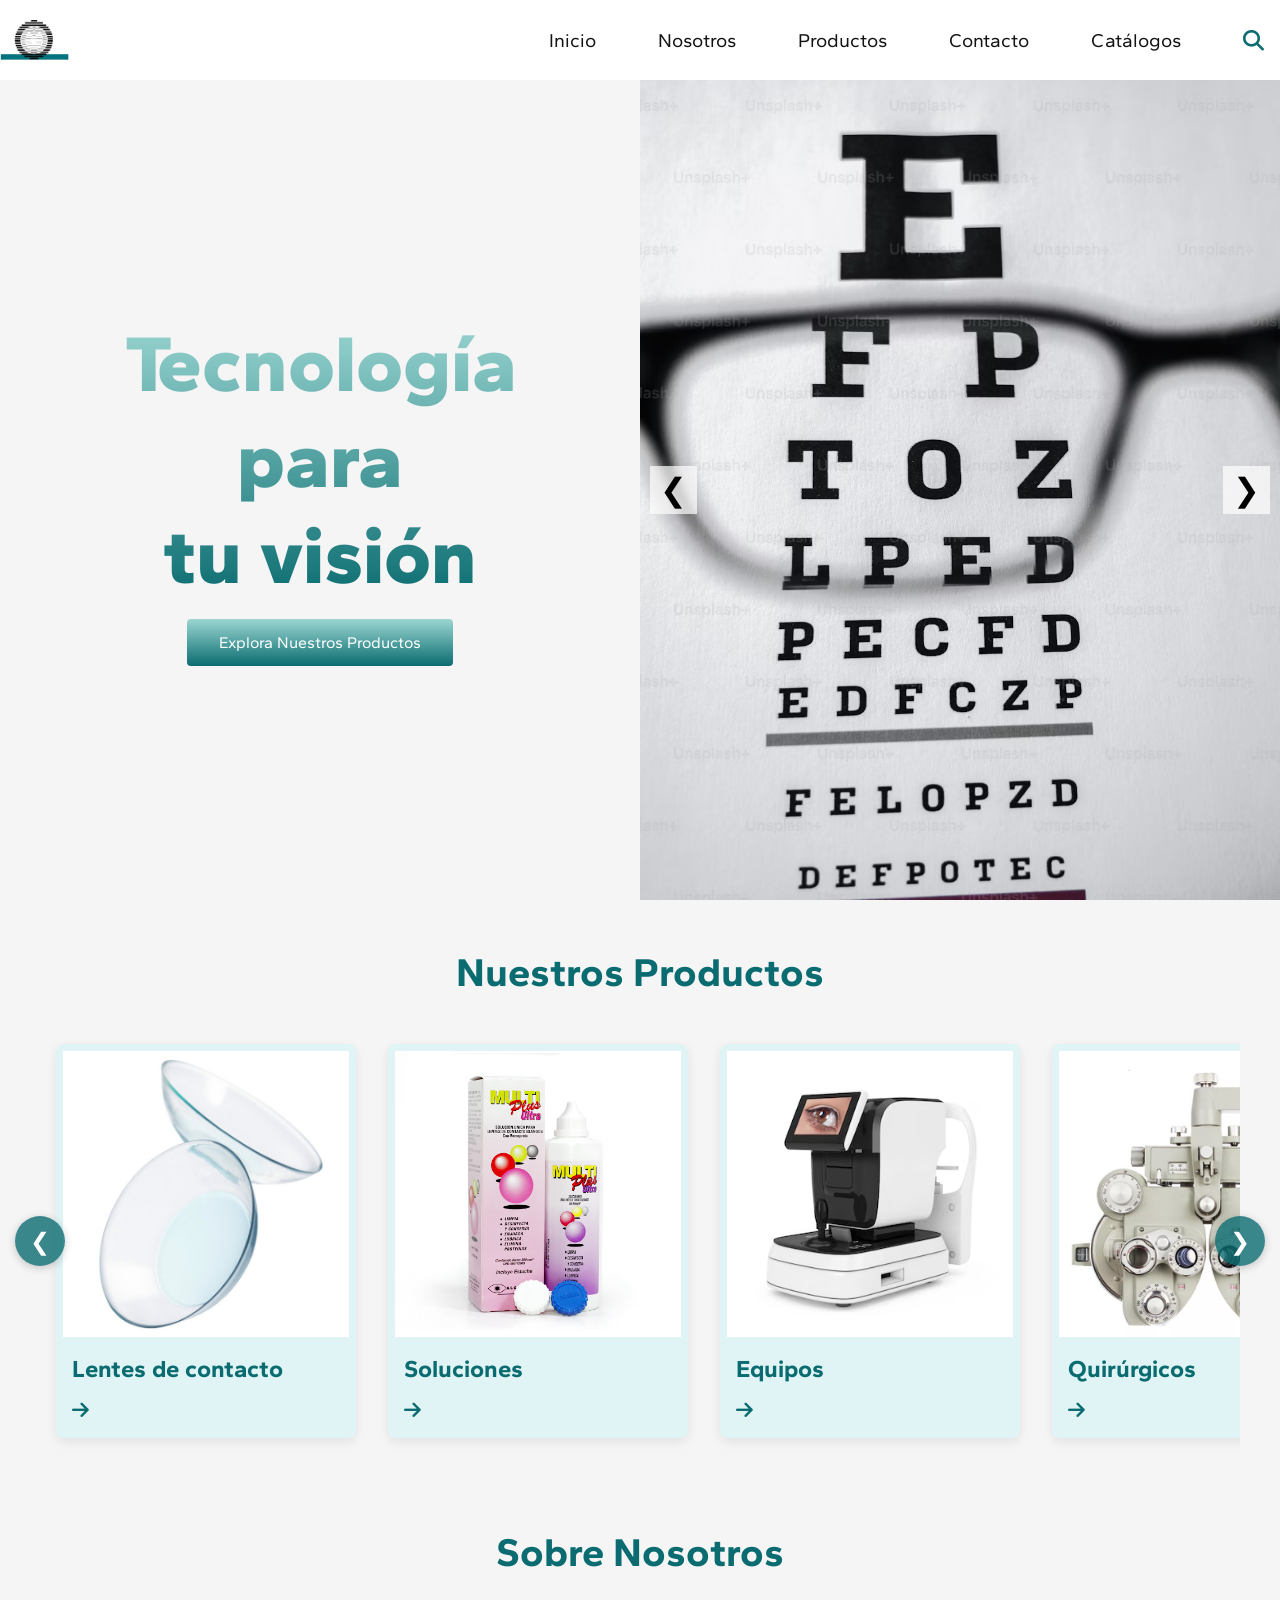
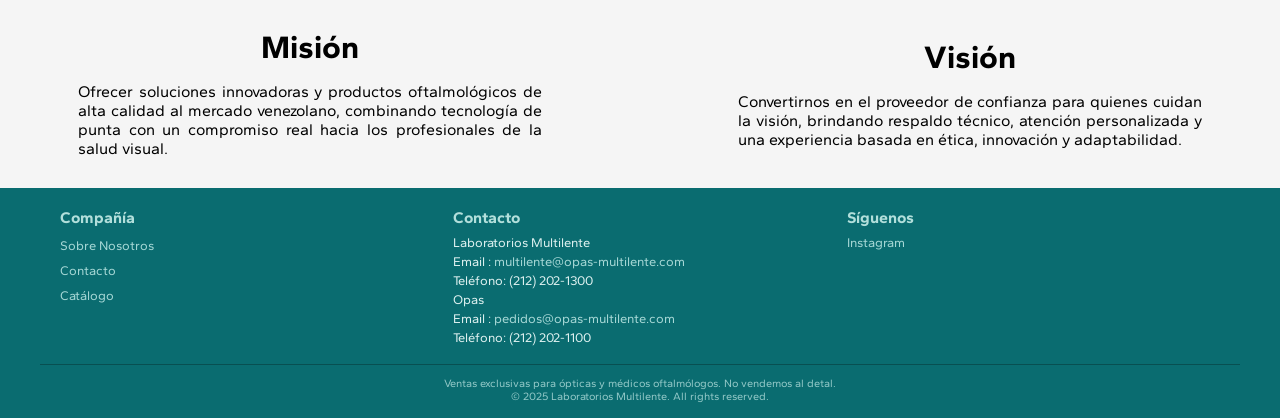
<file: index.html>
<!DOCTYPE html>
<html lang="es">
<head>
    <meta charset="UTF-8">
    <meta name="viewport" content="width=device-width, initial-scale=1.0">
    <title>Laboratorios Multilente</title>
     <link rel="preconnect" href="https://fonts.googleapis.com">
    <link rel="preconnect" href="https://fonts.gstatic.com" crossorigin>
     <link href="https://fonts.googleapis.com/css2?family=Gantari:ital,wght@0,100..900;1,100..900&display=swap" rel="stylesheet">
    <link rel="stylesheet" href="css/styles.css">
    <link rel="stylesheet" href="https://cdnjs.cloudflare.com/ajax/libs/font-awesome/6.5.0/css/all.min.css">

</head>
<body>
    <!-- Navbar Section -->
    <nav class="navbar">
        <div class="navbar__container">
            <a href="index.html" id="navbar__logo"><i class="">
            </i><img src="images/logo.png" alt="Multilente Logo" style="height: 40px;"></a>
            <div class="navbar__toggle" id="mobile-menu">
                <span class="bar"></span>
                <span class="bar"></span>
                <span class="bar"></span>
            </div>
            <ul class="navbar__menu">
                <li class="navbar__item">
                    <a href="index.html" class="navbar__links">Inicio</a>
                </li>                             
                <li class="navbar__item">
                    <a href="nosotros.html" class="navbar__links">Nosotros</a>
                </li>
                <li class="navbar__item dropdown">
                    <a href="productos.html" class="navbar__links">Productos</a>
                    <ul class="dropdown-menu">
                        <li><a href="categoria-lentes.html">Lentes de contacto</a></li>
                        <li><a href="categoria-equipos.html">Equipos</a></li>
                        <li><a href="categoria-quirurgicos.html">Quirúrgicos</a></li>
                        <li><a href="categoria-soluciones.html">Soluciones</a></li>
                    </ul>
                </li>
                <li class="navbar__item">
                    <a href="contacto.html" class="navbar__links">Contacto</a>
                </li>
                <li class="navbar__item">
                    <a href="catalogos.html" class="navbar__links">Catálogos</a>
                </li>
                <li class="navbar__item navbar__search">
                    <button id="searchBtn" class="search-btn">
                        <i class="fas fa-search"></i>
                    </button>
                </li>
            </ul>
        </div>
    </nav>

    <!-- Search Modal -->
    <div id="searchModal" class="search-modal">
        <form id="searchForm">
            <input type="text" id="searchInput" placeholder="Buscar productos..." autocomplete="off">
            <button type="submit"><i class="fas fa-search"></i></button>
        </form>
    </div>

    <!-- Hero Section -->
     <div class="main">
        <div class="main__container">
            <div class="main__content">
               <h1>Tecnología para <br> tu visión</h1>
               <!-- <h2 style="font-weight: 600;">Laboratorios Multilente</h2> -->
               <a href="productos.html" class="main__btn">Explora Nuestros Productos</a>
            </div>
            <div class="main__img-container">
              <div class="carousel">
                <button class="carousel__btn prev">&#10094;</button>  
                <div class="carousel__track-container">
                    <ul class="carousel__track">
            <li class="carousel__slide"><img src="images/glasses2.avif" alt="pic 1"></li>
            <li class="carousel__slide"><img src="images/glasses1.jpg" alt="pic 2"></li>
            <li class="carousel__slide"><img src="images/glasses3.avif" alt="pic 3"></li>
            <li class="carousel__slide"><img src="images/lenses.jpg" alt="pic 4"></li>
            </ul>
            </div>
                <button class="carousel__btn next">&#10095;</button>  
            </div>
            </div>
        </div>
     </div>

<!-- Services Section -->
<div class="services">
  <h1>Nuestros Productos</h1>
  <div class="carousel__wrapper">
    <button class="carousel__btn-prev">&#10094;</button>
    <div class="services__container">
        <!-- Card 1 -->
    <div class="services__card">
      <div class="card__image">
        <img src="images/contact-lenses-white.jpeg" alt="Lentes de contacto" />
      </div>
      <div class="card__content">
        <h2>Lentes de contacto</h2>
      
        <a href="categoria-lentes.html" class="card__btn"><i class="fas fa-arrow-right"></i></a>
      </div>
    </div>

    <!-- Card 2 -->
    <div class="services__card">
      <div class="card__image">
        <img src="images/liquidos-cuadrado.jpg" alt="Líquidos" />
      </div>
      <div class="card__content">
        <h2>Soluciones</h2>
      
        <a href="categoria-soluciones.html" class="card__btn"><i class="fas fa-arrow-right"></i></a>
      </div>
    </div>

     <!-- Card 5 -->
    <div class="services__card">
      <div class="card__image">
        <img src="images/machinery-stock.avif" alt="Equipos" />
      </div>
      <div class="card__content">
        <h2>Equipos</h2>
      
        <a href="categoria-equipos.html" class="card__btn"><i class="fas fa-arrow-right"></i></a>
      </div>
    </div>

    <!-- Card 6 -->
    <div class="services__card">
      <div class="card__image">
        <img src="images/oftalmologia-stock.webp" alt="Quirúrgicos" />
      </div>
      <div class="card__content">
        <h2>Quirúrgicos</h2>
       
        <a href="categoria-quirurgicos.html" class="card__btn"><i class="fas fa-arrow-right"></i></a>
      </div>
    </div>
  </div>
   <button class="carousel__btn-next">&#10095;</button>
</div>
</div>
<!-- About us section -->
 <div class="about_us">
  <h1>Sobre Nosotros</h1>
  <div class="us-content">
    <div class="us-misión">
      <h2>Misión</h2>
      <p>Ofrecer soluciones innovadoras y productos oftalmológicos de alta calidad al mercado venezolano, combinando tecnología de punta con un compromiso real hacia los profesionales de la salud visual.</p>
    </div>
    <div class="us-visión">
      <h2>Visión</h2>
      <p>Convertirnos en el proveedor de confianza para quienes cuidan la visión, brindando respaldo técnico, atención personalizada y una experiencia basada en ética, innovación y adaptabilidad.</p>
    </div>
  </div>
</div>

<!-- Footer -->
<footer class="site-footer">
  <div class="footer-inner">
    <div class="footer-column">
      <h3>Compañía</h3>
      <ul>
        <li><a href="nosotros.html">Sobre Nosotros</a></li>
        <li><a href="contacto.html">Contacto</a></li>
        <li><a href="catalogos.html">Catálogo</a></li>
      </ul>
    </div>

    <div class="footer-column">
      <h3>Contacto</h3>
      <p>Laboratorios Multilente</p>
      <p>Email : <a href="mailto:multilente@opas-multilente.com">multilente@opas-multilente.com</a></p>
      <p>Teléfono: (212) 202-1300</p>
      <p>Opas</p>
      <p>Email : <a href="mailto:pedidos@opas-multilente.com">pedidos@opas-multilente.com</a></p>
      <p>Teléfono: (212) 202-1100</p>
    </div>

    <div class="footer-column">
      <h3>Síguenos</h3>
      <p>
        <a href="https://www.instagram.com/labmultilente?utm_source=ig_web_button_share_sheet&igsh=ZDNlZDc0MzIxNw==">Instagram</a><br>
      </p>
    </div>
  </div>

 <div class="footer-bottom">
    <p>Ventas exclusivas para ópticas y médicos oftalmólogos. No vendemos al detal.</p>
    <p>&copy; 2025 Laboratorios Multilente. All rights reserved.</p>
  </div>
</footer>

<script src="js/app.js"></script>
</body>
</html>
</file>
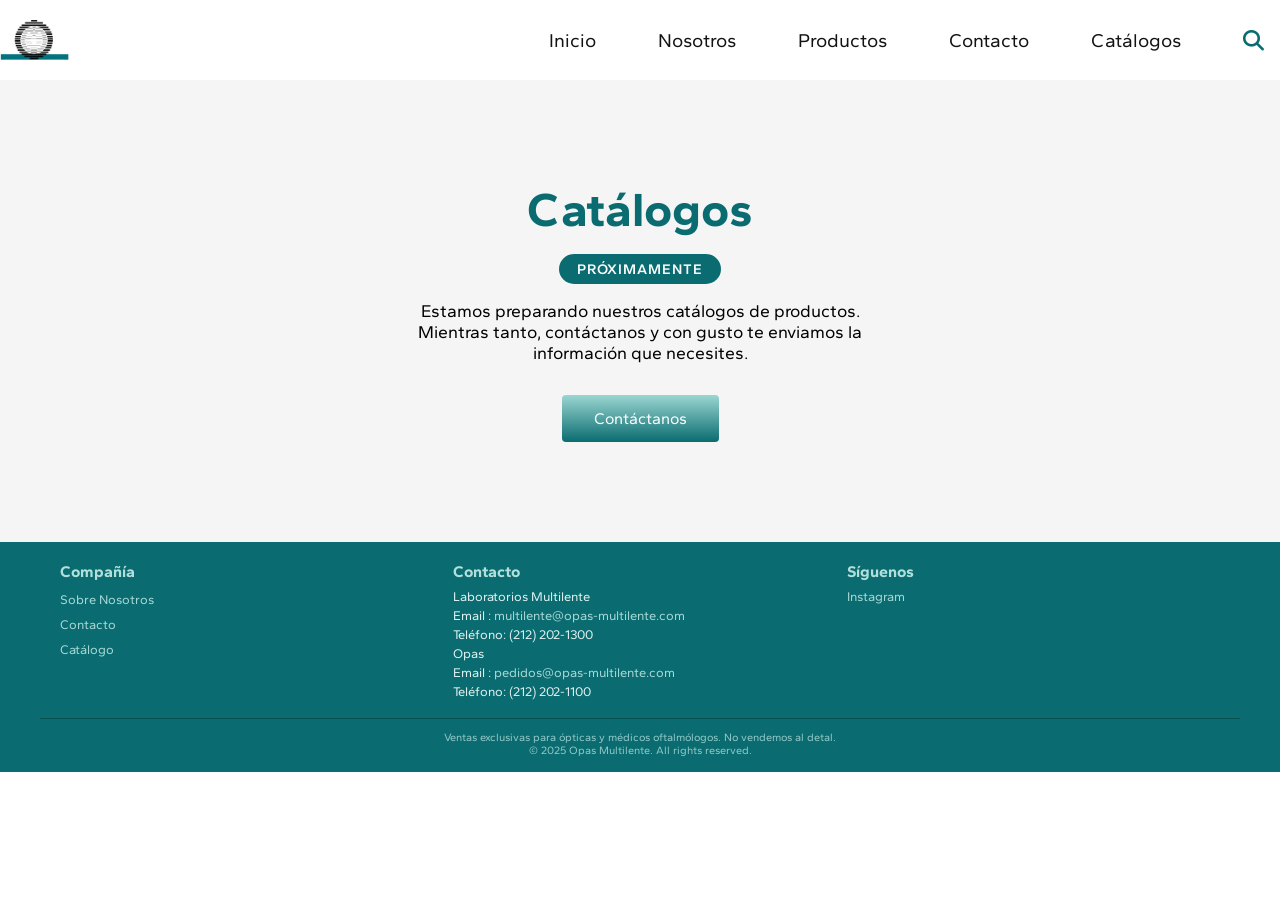
<file: catalogos.html>
<!DOCTYPE html>
<html lang="es">
<head>
    <meta charset="UTF-8">
    <meta name="viewport" content="width=device-width, initial-scale=1.0">
    <title>Catálogos | Laboratorios Multilente</title>
     <link rel="preconnect" href="https://fonts.googleapis.com">
    <link rel="preconnect" href="https://fonts.gstatic.com" crossorigin>
     <link href="https://fonts.googleapis.com/css2?family=Gantari:ital,wght@0,100..900;1,100..900&display=swap" rel="stylesheet">
    <link rel="stylesheet" href="css/styles.css">
    <link rel="stylesheet" href="https://cdnjs.cloudflare.com/ajax/libs/font-awesome/6.5.0/css/all.min.css">

</head>
<body>
    <!-- Navbar Section -->
    <nav class="navbar">
        <div class="navbar__container">
            <a href="index.html" id="navbar__logo"><i class="">
            </i><img src="images/logo.png" alt="Multilente Logo" style="height: 40px;"></a>
            <div class="navbar__toggle" id="mobile-menu">
                <span class="bar"></span>
                <span class="bar"></span>
                <span class="bar"></span>
            </div>
            <ul class="navbar__menu">
                <li class="navbar__item">
                    <a href="index.html" class="navbar__links">Inicio</a>
                </li>                             
                <li class="navbar__item">
                    <a href="nosotros.html" class="navbar__links">Nosotros</a>
                </li>
                <li class="navbar__item dropdown">
                    <a href="productos.html" class="navbar__links">Productos</a>
                    <ul class="dropdown-menu">
                        <li><a href="categoria-lentes.html">Lentes de contacto</a></li>
                        <li><a href="categoria-equipos.html">Equipos</a></li>
                        <li><a href="categoria-quirurgicos.html">Quirúrgicos</a></li>
                        <li><a href="categoria-soluciones.html">Soluciones</a></li>
                    </ul>
                </li>
                <li class="navbar__item">
                    <a href="contacto.html" class="navbar__links">Contacto</a>
                </li>
                <li class="navbar__item">
                    <a href="catalogos.html" class="navbar__links">Catálogos</a>
                </li>
                <li class="navbar__item navbar__search">
                    <button id="searchBtn" class="search-btn">
                        <i class="fas fa-search"></i>
                    </button>
                </li>
            </ul>
        </div>
    </nav>


    <!-- Search Modal -->
    <div id="searchModal" class="search-modal">
        <form id="searchForm">
            <input type="text" id="searchInput" placeholder="Buscar productos..." autocomplete="off">
            <button type="submit"><i class="fas fa-search"></i></button>
        </form>
    </div>
<!-- Body  -->
<section class="proximamente">
  <h1>Catálogos</h1>
  <span class="proximamente__badge">Próximamente</span>
  <p>Estamos preparando nuestros catálogos de productos. Mientras tanto, contáctanos y con gusto te enviamos la información que necesites.</p>
  <a href="contacto.html" class="main__btn">Contáctanos</a>
</section>
<!-- Footer -->
<footer class="site-footer">
  <div class="footer-inner">
    <div class="footer-column">
      <h3>Compañía</h3>
      <ul>
        <li><a href="nosotros.html">Sobre Nosotros</a></li>
        <li><a href="contacto.html">Contacto</a></li>
        <li><a href="catalogos.html">Catálogo</a></li>
      </ul>
    </div>

    <div class="footer-column">
      <h3>Contacto</h3>
      <p>Laboratorios Multilente</p>
      <p>Email : <a href="mailto:multilente@opas-multilente.com">multilente@opas-multilente.com</a></p>
      <p>Teléfono: (212) 202-1300</p>
      <p>Opas</p>
      <p>Email : <a href="mailto:pedidos@opas-multilente.com">pedidos@opas-multilente.com</a></p>
      <p>Teléfono: (212) 202-1100</p>
    </div>

    <div class="footer-column">
      <h3>Síguenos</h3>
      <p>
        <a href="https://www.instagram.com/labmultilente?utm_source=ig_web_button_share_sheet&igsh=ZDNlZDc0MzIxNw==">Instagram</a><br>
      </p>
    </div>
  </div>

  <div class="footer-bottom">
    <p>Ventas exclusivas para ópticas y médicos oftalmólogos. No vendemos al detal.</p>
    <p>&copy; 2025 Opas Multilente. All rights reserved.</p>
  </div>
</footer>
<script src="js/app.js"></script>
</body>
</html>
</file>
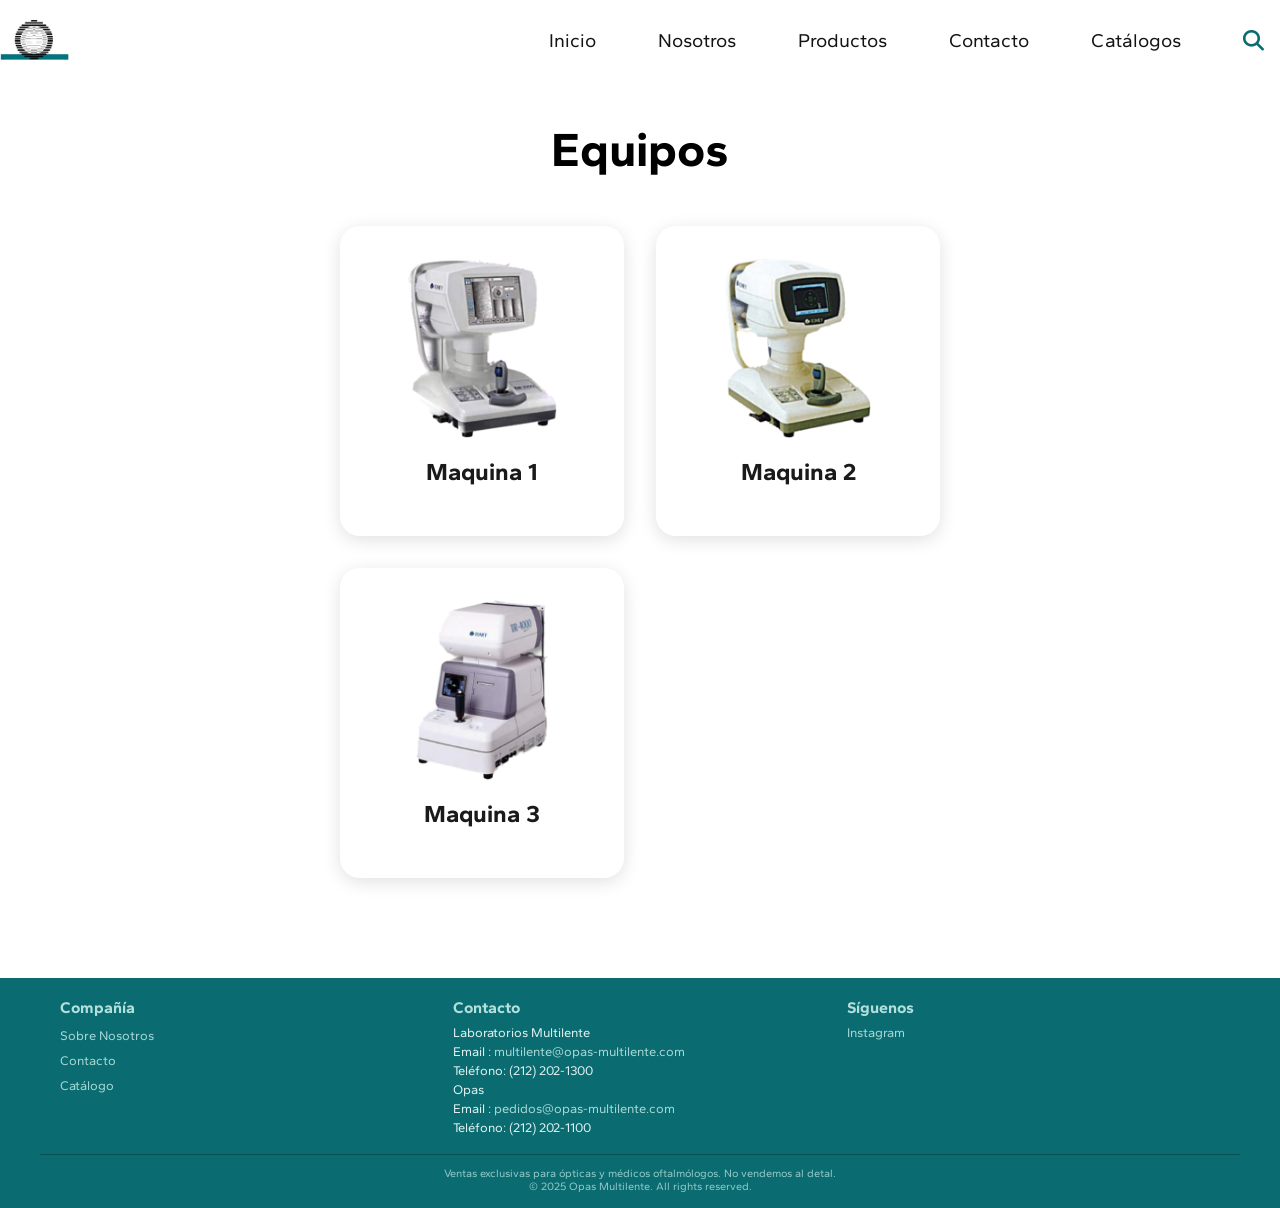
<file: categoria-equipos.html>
<!DOCTYPE html>
<html lang="es">
<head>
    <meta charset="UTF-8">
    <meta name="viewport" content="width=device-width, initial-scale=1.0">
    <title>Equipos | Laboratorios Multilente</title>
     <link rel="preconnect" href="https://fonts.googleapis.com">
    <link rel="preconnect" href="https://fonts.gstatic.com" crossorigin>
     <link href="https://fonts.googleapis.com/css2?family=Gantari:ital,wght@0,100..900;1,100..900&display=swap" rel="stylesheet">
    <link rel="stylesheet" href="css/styles.css">
    <link rel="stylesheet" href="https://cdnjs.cloudflare.com/ajax/libs/font-awesome/6.5.0/css/all.min.css">

</head>
<body>
    <!-- Navbar Section -->
    <nav class="navbar">
        <div class="navbar__container">
            <a href="index.html" id="navbar__logo"><i class="">
            </i><img src="images/logo.png" alt="Multilente Logo" style="height: 40px;"></a>
            <div class="navbar__toggle" id="mobile-menu">
                <span class="bar"></span>
                <span class="bar"></span>
                <span class="bar"></span>
            </div>
            <ul class="navbar__menu">
                <li class="navbar__item">
                    <a href="index.html" class="navbar__links">Inicio</a>
                </li>                             
                <li class="navbar__item">
                    <a href="nosotros.html" class="navbar__links">Nosotros</a>
                </li>
                <li class="navbar__item dropdown">
                    <a href="productos.html" class="navbar__links">Productos</a>
                    <ul class="dropdown-menu">
                        <li><a href="categoria-lentes.html">Lentes de contacto</a></li>
                        <li><a href="categoria-equipos.html">Equipos</a></li>
                        <li><a href="categoria-quirurgicos.html">Quirúrgicos</a></li>
                        <li><a href="categoria-soluciones.html">Soluciones</a></li>
                    </ul>
                </li>
                <li class="navbar__item">
                    <a href="contacto.html" class="navbar__links">Contacto</a>
                </li>
                <li class="navbar__item">
                    <a href="catalogos.html" class="navbar__links">Catálogos</a>
                </li>
                <li class="navbar__item navbar__search">
                    <button id="searchBtn" class="search-btn">
                        <i class="fas fa-search"></i>
                    </button>
                </li>
            </ul>
        </div>
    </nav>

    <!-- Search Modal -->
    <div id="searchModal" class="search-modal">
        <form id="searchForm">
            <input type="text" id="searchInput" placeholder="Buscar productos..." autocomplete="off">
            <button type="submit"><i class="fas fa-search"></i></button>
        </form>
    </div>


    <!-- Maquinaria -->
     <section class="productos">
  <div class="productos_header">
    <h1>Equipos</h1>
  </div>

    <div class="productos__galeria">
        <a class="producto__card">
        <img src="images/tomey-equipo-2.png" alt="Lente 1" class="producto__img">
        <h2 class="producto__titulo">Maquina 1</h2>
        </a>
        <a class="producto__card">
        <img src="images/tomey-equipo-3.png" alt="Lente 2" class="producto__img">
        <h2 class="producto__titulo">Maquina 2</h2>
        </a>
        <a class="producto__card">
        <img src="images/tomey-tr4000.png" alt="Lente 3" class="producto__img">
        <h2 class="producto__titulo">Maquina 3</h2>
        </a>
  </div>

</section>
<!-- Footer -->
<footer class="site-footer">
  <div class="footer-inner">
    <div class="footer-column">
      <h3>Compañía</h3>
      <ul>
        <li><a href="nosotros.html">Sobre Nosotros</a></li>
        <li><a href="contacto.html">Contacto</a></li>
        <li><a href="catalogos.html">Catálogo</a></li>
      </ul>
    </div>

    <div class="footer-column">
      <h3>Contacto</h3>
      <p>Laboratorios Multilente</p>
      <p>Email : <a href="mailto:multilente@opas-multilente.com">multilente@opas-multilente.com</a></p>
      <p>Teléfono: (212) 202-1300</p>
      <p>Opas</p>
      <p>Email : <a href="mailto:pedidos@opas-multilente.com">pedidos@opas-multilente.com</a></p>
      <p>Teléfono: (212) 202-1100</p>
    </div>

    <div class="footer-column">
      <h3>Síguenos</h3>
      <p>
        <a href="https://www.instagram.com/labmultilente?utm_source=ig_web_button_share_sheet&igsh=ZDNlZDc0MzIxNw==">Instagram</a><br>
      </p>
    </div>
  </div>

 <div class="footer-bottom">
    <p>Ventas exclusivas para ópticas y médicos oftalmólogos. No vendemos al detal.</p>
    <p>&copy; 2025 Opas Multilente. All rights reserved.</p>
  </div>
</footer>
<script src="js/app.js"></script>
</body>
</html>
</file>
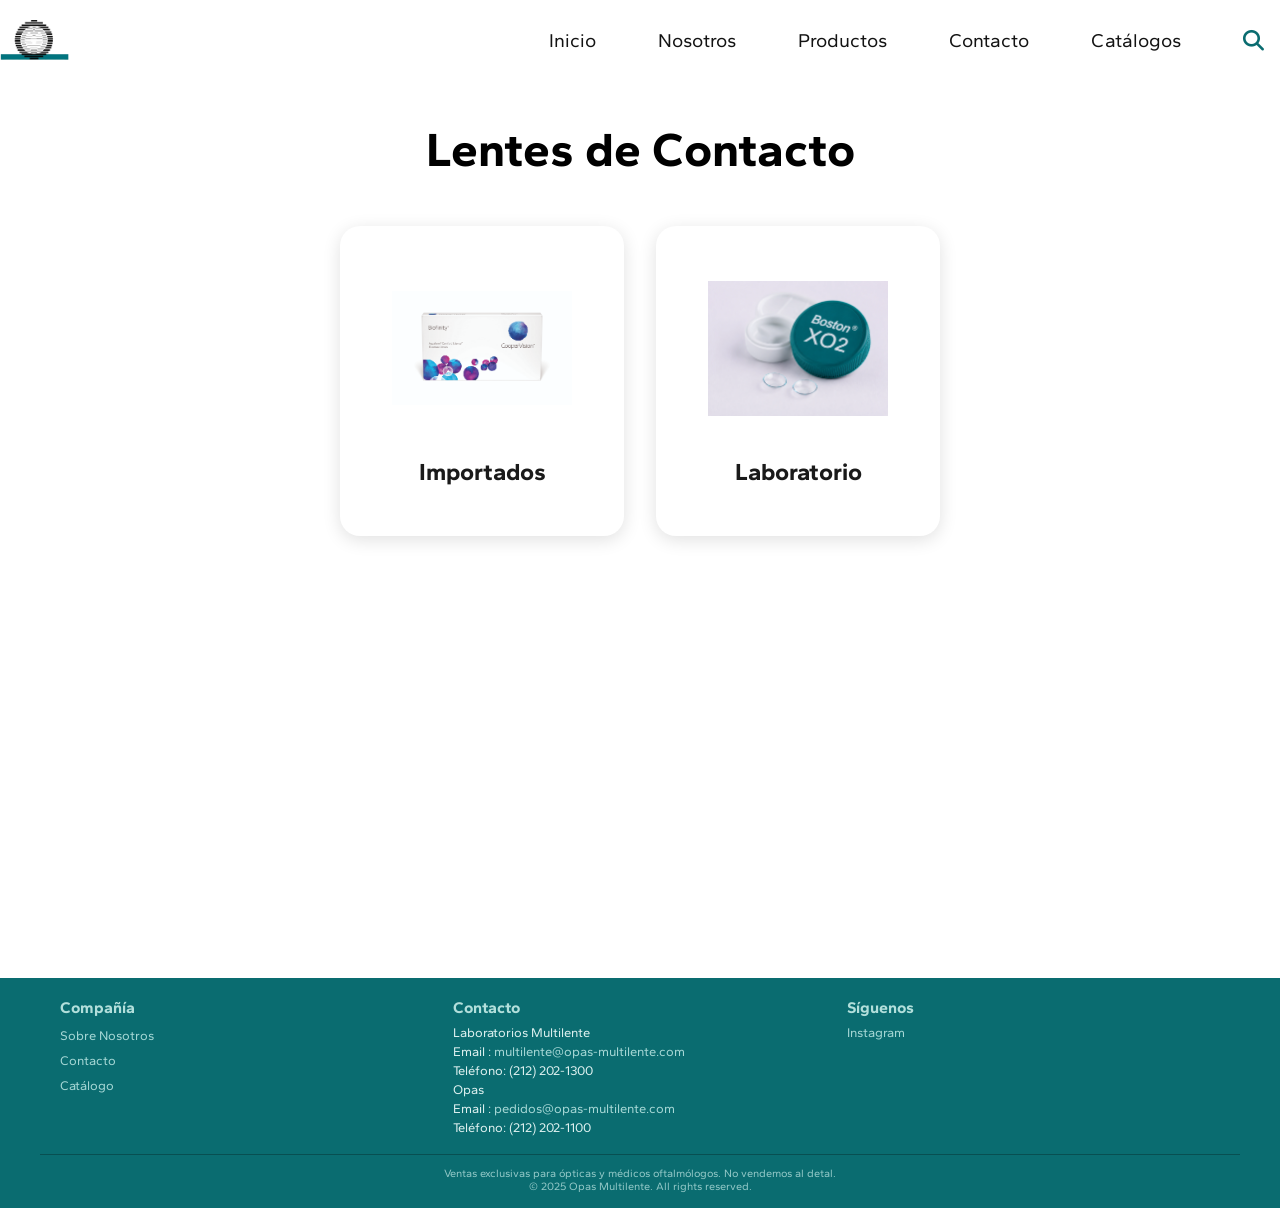
<file: categoria-lentes.html>
<!DOCTYPE html>
<html lang="es">
<head>
    <meta charset="UTF-8">
    <meta name="viewport" content="width=device-width, initial-scale=1.0">
    <title>Lentes | Laboratorios Multilente</title>
     <link rel="preconnect" href="https://fonts.googleapis.com">
    <link rel="preconnect" href="https://fonts.gstatic.com" crossorigin>
     <link href="https://fonts.googleapis.com/css2?family=Gantari:ital,wght@0,100..900;1,100..900&display=swap" rel="stylesheet">
    <link rel="stylesheet" href="css/styles.css">
    <link rel="stylesheet" href="https://cdnjs.cloudflare.com/ajax/libs/font-awesome/6.5.0/css/all.min.css">

</head>
<body>
    <!-- Navbar Section -->
    <nav class="navbar">
        <div class="navbar__container">
            <a href="index.html" id="navbar__logo"><i class="">
            </i><img src="images/logo.png" alt="Multilente Logo" style="height: 40px;"></a>
            <div class="navbar__toggle" id="mobile-menu">
                <span class="bar"></span>
                <span class="bar"></span>
                <span class="bar"></span>
            </div>
            <ul class="navbar__menu">
                <li class="navbar__item">
                    <a href="index.html" class="navbar__links">Inicio</a>
                </li>                             
                <li class="navbar__item">
                    <a href="nosotros.html" class="navbar__links">Nosotros</a>
                </li>
                <li class="navbar__item dropdown">
                    <a href="productos.html" class="navbar__links">Productos</a>
                    <ul class="dropdown-menu">
                        <li><a href="categoria-lentes.html">Lentes de contacto</a></li>
                        <li><a href="categoria-equipos.html">Equipos</a></li>
                        <li><a href="categoria-quirurgicos.html">Quirúrgicos</a></li>
                        <li><a href="categoria-soluciones.html">Soluciones</a></li>
                    </ul>
                </li>
                <li class="navbar__item">
                    <a href="contacto.html" class="navbar__links">Contacto</a>
                </li>
                <li class="navbar__item">
                    <a href="catalogos.html" class="navbar__links">Catálogos</a>
                </li>
                <li class="navbar__item navbar__search">
                    <button id="searchBtn" class="search-btn">
                        <i class="fas fa-search"></i>
                    </button>
                </li>
            </ul>
        </div>
    </nav>
    <!-- Search Modal -->
    <div id="searchModal" class="search-modal">
        <form id="searchForm">
            <input type="text" id="searchInput" placeholder="Buscar productos..." autocomplete="off">
            <button type="submit"><i class="fas fa-search"></i></button>
        </form>
    </div>


    <!-- Lentes de Contacto -->
     <section class="productos">
  <div class="productos_header">
    <h1>Lentes de Contacto</h1>
  </div>

    <div class="productos__galeria">
        <a href="lentes-importados.html" class="producto__card">
        <img src="images/biofinity-cartoon.JPG" alt="Importados" class="producto__img">
        <h2 class="producto__titulo">Importados</h2>
        </a>
        <a href="lentes-laboratorio.html" class="producto__card">
        <img src="images/GP-Boston-XO2.webp" alt="Laboratorio" class="producto__img">
        <h2 class="producto__titulo">Laboratorio</h2>
        </a>
  </div>

</section>
<!-- Footer -->
<footer class="site-footer">
  <div class="footer-inner">
    <div class="footer-column">
      <h3>Compañía</h3>
      <ul>
        <li><a href="nosotros.html">Sobre Nosotros</a></li>
        <li><a href="contacto.html">Contacto</a></li>
        <li><a href="catalogos.html">Catálogo</a></li>
      </ul>
    </div>

    <div class="footer-column">
      <h3>Contacto</h3>
      <p>Laboratorios Multilente</p>
      <p>Email : <a href="mailto:multilente@opas-multilente.com">multilente@opas-multilente.com</a></p>
      <p>Teléfono: (212) 202-1300</p>
      <p>Opas</p>
      <p>Email : <a href="mailto:pedidos@opas-multilente.com">pedidos@opas-multilente.com</a></p>
      <p>Teléfono: (212) 202-1100</p>
    </div>

    <div class="footer-column">
      <h3>Síguenos</h3>
      <p>
        <a href="https://www.instagram.com/labmultilente?utm_source=ig_web_button_share_sheet&igsh=ZDNlZDc0MzIxNw==">Instagram</a><br>
      </p>
    </div>
  </div>

 <div class="footer-bottom">
    <p>Ventas exclusivas para ópticas y médicos oftalmólogos. No vendemos al detal.</p>
    <p>&copy; 2025 Opas Multilente. All rights reserved.</p>
  </div>
</footer>
<script src="js/app.js"></script>
</body>
</html>
</file>
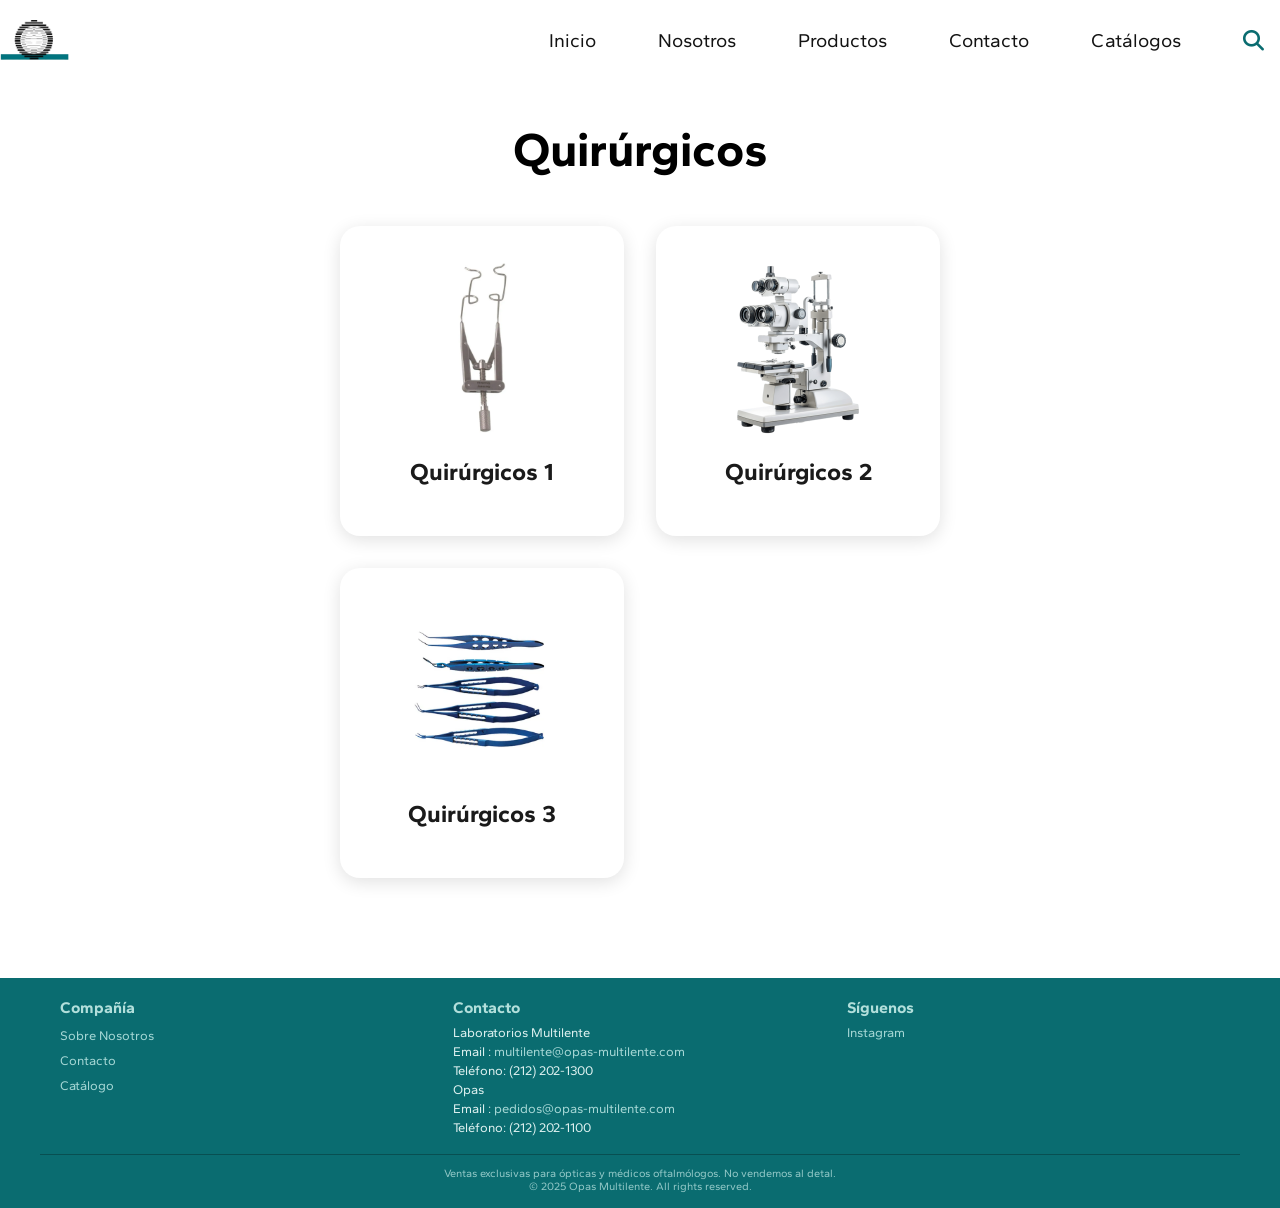
<file: categoria-quirurgicos.html>
<!DOCTYPE html>
<html lang="es">
<head>
    <meta charset="UTF-8">
    <meta name="viewport" content="width=device-width, initial-scale=1.0">
    <title>Quirúrgicos | Laboratorios Multilente</title>
     <link rel="preconnect" href="https://fonts.googleapis.com">
    <link rel="preconnect" href="https://fonts.gstatic.com" crossorigin>
     <link href="https://fonts.googleapis.com/css2?family=Gantari:ital,wght@0,100..900;1,100..900&display=swap" rel="stylesheet">
    <link rel="stylesheet" href="css/styles.css">
    <link rel="stylesheet" href="https://cdnjs.cloudflare.com/ajax/libs/font-awesome/6.5.0/css/all.min.css">

</head>
<body>
    <!-- Navbar Section -->
    <nav class="navbar">
        <div class="navbar__container">
            <a href="index.html" id="navbar__logo"><i class="">
            </i><img src="images/logo.png" alt="Multilente Logo" style="height: 40px;"></a>
            <div class="navbar__toggle" id="mobile-menu">
                <span class="bar"></span>
                <span class="bar"></span>
                <span class="bar"></span>
            </div>
            <ul class="navbar__menu">
                <li class="navbar__item">
                    <a href="index.html" class="navbar__links">Inicio</a>
                </li>                             
                <li class="navbar__item">
                    <a href="nosotros.html" class="navbar__links">Nosotros</a>
                </li>
                <li class="navbar__item dropdown">
                    <a href="productos.html" class="navbar__links">Productos</a>
                    <ul class="dropdown-menu">
                        <li><a href="categoria-lentes.html">Lentes de contacto</a></li>
                        <li><a href="categoria-equipos.html">Equipos</a></li>
                        <li><a href="categoria-quirurgicos.html">Quirúrgicos</a></li>
                        <li><a href="categoria-soluciones.html">Soluciones</a></li>
                    </ul>
                </li>
                <li class="navbar__item">
                    <a href="contacto.html" class="navbar__links">Contacto</a>
                </li>
                <li class="navbar__item">
                    <a href="catalogos.html" class="navbar__links">Catálogos</a>
                </li>
                <li class="navbar__item navbar__search">
                    <button id="searchBtn" class="search-btn">
                        <i class="fas fa-search"></i>
                    </button>
                </li>
            </ul>
        </div>
    </nav>

    <!-- Search Modal -->
    <div id="searchModal" class="search-modal">
        <form id="searchForm">
            <input type="text" id="searchInput" placeholder="Buscar productos..." autocomplete="off">
            <button type="submit"><i class="fas fa-search"></i></button>
        </form>
    </div>


    <!-- Quirúrgicos -->
     <section class="productos">
  <div class="productos_header">
    <h1>Quirúrgicos</h1>
  </div>

    <div class="productos__galeria">
        <a class="producto__card">
        <img src="images/ophtal.webp" alt="Quirúrgicos 1" class="producto__img">
        <h2 class="producto__titulo">Quirúrgicos 1</h2>
        </a>
        <a class="producto__card">
        <img src="images/ophtalmology.png" alt="Quirúrgicos 2" class="producto__img">
        <h2 class="producto__titulo">Quirúrgicos 2</h2>
        </a>
        <a class="producto__card">
        <img src="images/Ophthalmic-instruments-mp4.webp" alt="Quirúrgicos 3" class="producto__img">
        <h2 class="producto__titulo">Quirúrgicos 3</h2>
        </a>
  </div>

</section>
<!-- Footer -->
<footer class="site-footer">
  <div class="footer-inner">
    <div class="footer-column">
      <h3>Compañía</h3>
      <ul>
        <li><a href="nosotros.html">Sobre Nosotros</a></li>
        <li><a href="contacto.html">Contacto</a></li>
        <li><a href="catalogos.html">Catálogo</a></li>
      </ul>
    </div>

    <div class="footer-column">
      <h3>Contacto</h3>
      <p>Laboratorios Multilente</p>
      <p>Email : <a href="mailto:multilente@opas-multilente.com">multilente@opas-multilente.com</a></p>
      <p>Teléfono: (212) 202-1300</p>
      <p>Opas</p>
      <p>Email : <a href="mailto:pedidos@opas-multilente.com">pedidos@opas-multilente.com</a></p>
      <p>Teléfono: (212) 202-1100</p>
    </div>

    <div class="footer-column">
      <h3>Síguenos</h3>
      <p>
        <a href="https://www.instagram.com/labmultilente?utm_source=ig_web_button_share_sheet&igsh=ZDNlZDc0MzIxNw==">Instagram</a><br>
      </p>
    </div>
  </div>

 <div class="footer-bottom">
    <p>Ventas exclusivas para ópticas y médicos oftalmólogos. No vendemos al detal.</p>
    <p>&copy; 2025 Opas Multilente. All rights reserved.</p>
  </div>
</footer>
<script src="js/app.js"></script>
</body>
</html>
</file>
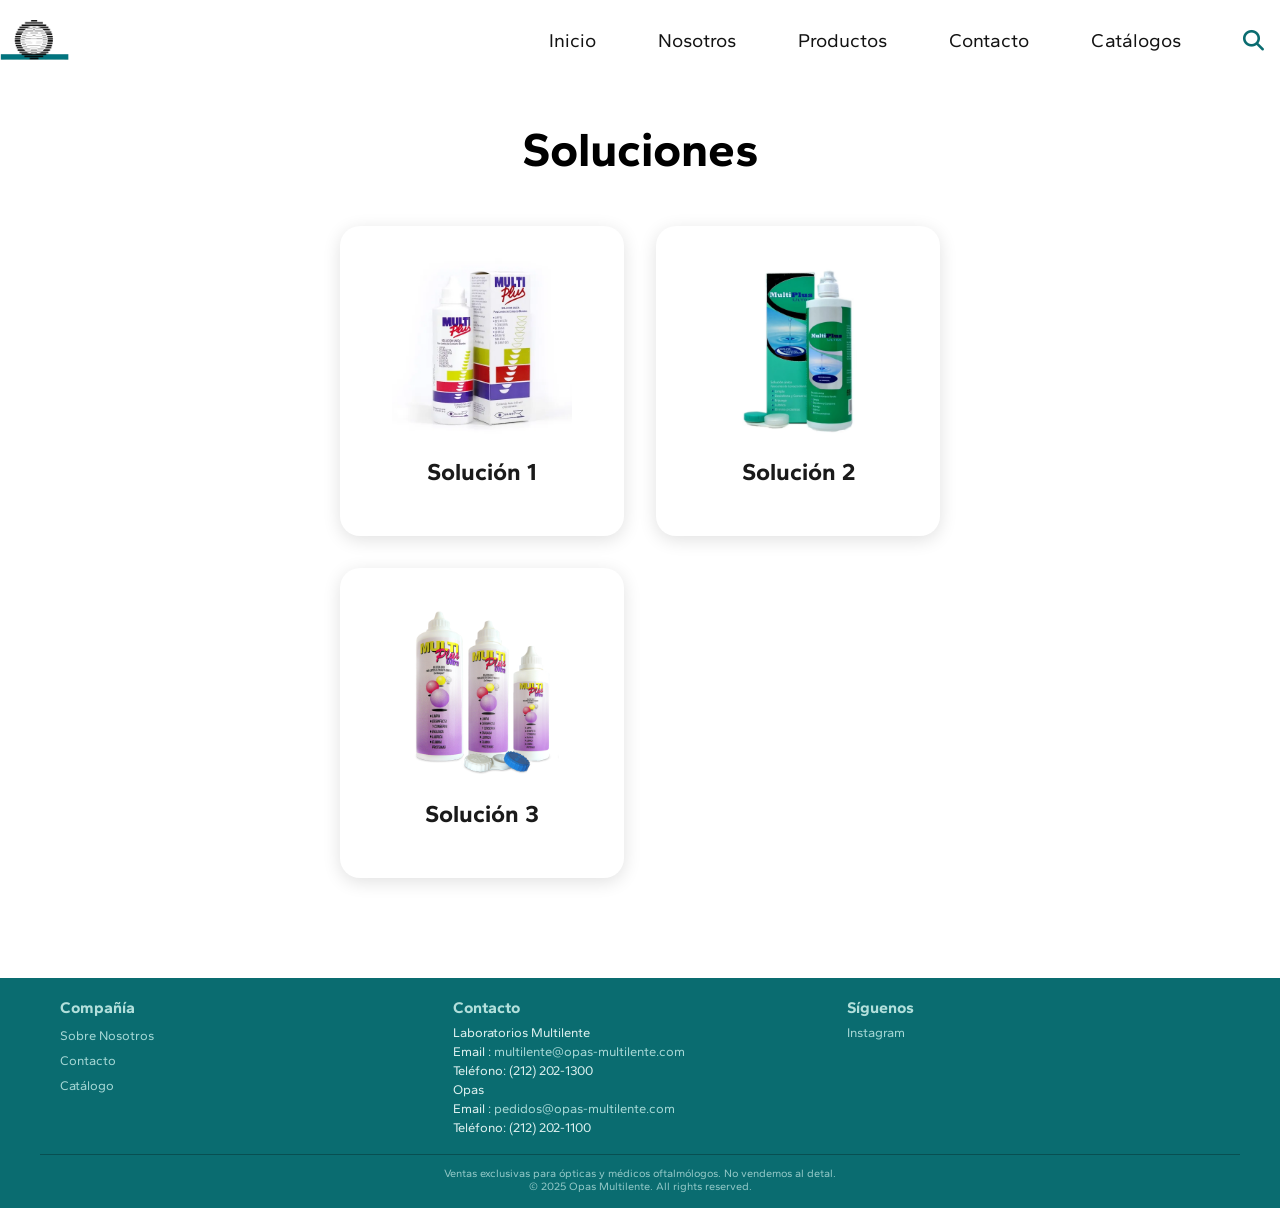
<file: categoria-soluciones.html>
<!DOCTYPE html>
<html lang="es">
<head>
    <meta charset="UTF-8">
    <meta name="viewport" content="width=device-width, initial-scale=1.0">
    <title>Soluciones | Laboratorios Multilente</title>
     <link rel="preconnect" href="https://fonts.googleapis.com">
    <link rel="preconnect" href="https://fonts.gstatic.com" crossorigin>
     <link href="https://fonts.googleapis.com/css2?family=Gantari:ital,wght@0,100..900;1,100..900&display=swap" rel="stylesheet">
    <link rel="stylesheet" href="css/styles.css">
    <link rel="stylesheet" href="https://cdnjs.cloudflare.com/ajax/libs/font-awesome/6.5.0/css/all.min.css">

</head>
<body>
    <!-- Navbar Section -->
    <nav class="navbar">
        <div class="navbar__container">
            <a href="" id="navbar__logo"><i class="">
            </i><img src="images/logo.png" alt="Multilente Logo" style="height: 40px;"></a>
            <div class="navbar__toggle" id="mobile-menu">
                <span class="bar"></span>
                <span class="bar"></span>
                <span class="bar"></span>
            </div>
            <ul class="navbar__menu">
                <li class="navbar__item">
                    <a href="index.html" class="navbar__links">Inicio</a>
                </li>                             
                <li class="navbar__item">
                    <a href="nosotros.html" class="navbar__links">Nosotros</a>
                </li>
                <li class="navbar__item dropdown">
                    <a href="productos.html" class="navbar__links">Productos</a>
                    <ul class="dropdown-menu">
                        <li><a href="categoria-lentes.html">Lentes de contacto</a></li>
                        <li><a href="categoria-equipos.html">Equipos</a></li>
                        <li><a href="categoria-quirurgicos.html">Quirúrgicos</a></li>
                        <li><a href="categoria-soluciones.html">Soluciones</a></li>
                    </ul>
                </li>
                <li class="navbar__item">
                    <a href="contacto.html" class="navbar__links">Contacto</a>
                </li>
                <li class="navbar__item">
                    <a href="catalogos.html" class="navbar__links">Catálogos</a>
                </li>
                <li class="navbar__item navbar__search">
                    <button id="searchBtn" class="search-btn">
                        <i class="fas fa-search"></i>
                    </button>
                </li>
            </ul>
        </div>
    </nav>

    <!-- Search Modal -->
    <div id="searchModal" class="search-modal">
        <form id="searchForm">
            <input type="text" id="searchInput" placeholder="Buscar productos..." autocomplete="off">
            <button type="submit"><i class="fas fa-search"></i></button>
        </form>
    </div>


    <!-- Soluciones -->
     <section class="productos">
  <div class="productos_header">
    <h1>Soluciones</h1>
  </div>

    <div class="productos__galeria">
        <a class="producto__card">
        <img src="images/multiplus.webp" alt="Solución 1" class="producto__img">
        <h2 class="producto__titulo">Solución 1</h2>
        </a>
        <a class="producto__card">
        <img src="images/multiplus-viejo.avif" alt="Solución 2" class="producto__img">
        <h2 class="producto__titulo">Solución 2</h2>
        </a>
        <a class="producto__card">
        <img src="images/algol liquidos.png" alt="Solución 3" class="producto__img">
        <h2 class="producto__titulo">Solución 3</h2>
        </a>
  </div>

</section>
<!-- Footer -->
<footer class="site-footer">
  <div class="footer-inner">
    <div class="footer-column">
      <h3>Compañía</h3>
      <ul>
        <li><a href="nosotros.html">Sobre Nosotros</a></li>
        <li><a href="contacto.html">Contacto</a></li>
        <li><a href="catalogos.html">Catálogo</a></li>
      </ul>
    </div>

    <div class="footer-column">
      <h3>Contacto</h3>
      <p>Laboratorios Multilente</p>
      <p>Email : <a href="mailto:multilente@opas-multilente.com">multilente@opas-multilente.com</a></p>
      <p>Teléfono: (212) 202-1300</p>
      <p>Opas</p>
      <p>Email : <a href="mailto:pedidos@opas-multilente.com">pedidos@opas-multilente.com</a></p>
      <p>Teléfono: (212) 202-1100</p>
    </div>

    <div class="footer-column">
      <h3>Síguenos</h3>
      <p>
        <a href="https://www.instagram.com/labmultilente?utm_source=ig_web_button_share_sheet&igsh=ZDNlZDc0MzIxNw==">Instagram</a><br>
      </p>
    </div>
  </div>

 <div class="footer-bottom">
    <p>Ventas exclusivas para ópticas y médicos oftalmólogos. No vendemos al detal.</p>
    <p>&copy; 2025 Opas Multilente. All rights reserved.</p>
  </div>
</footer>
<script src="js/app.js"></script>
</body>
</html>
</file>
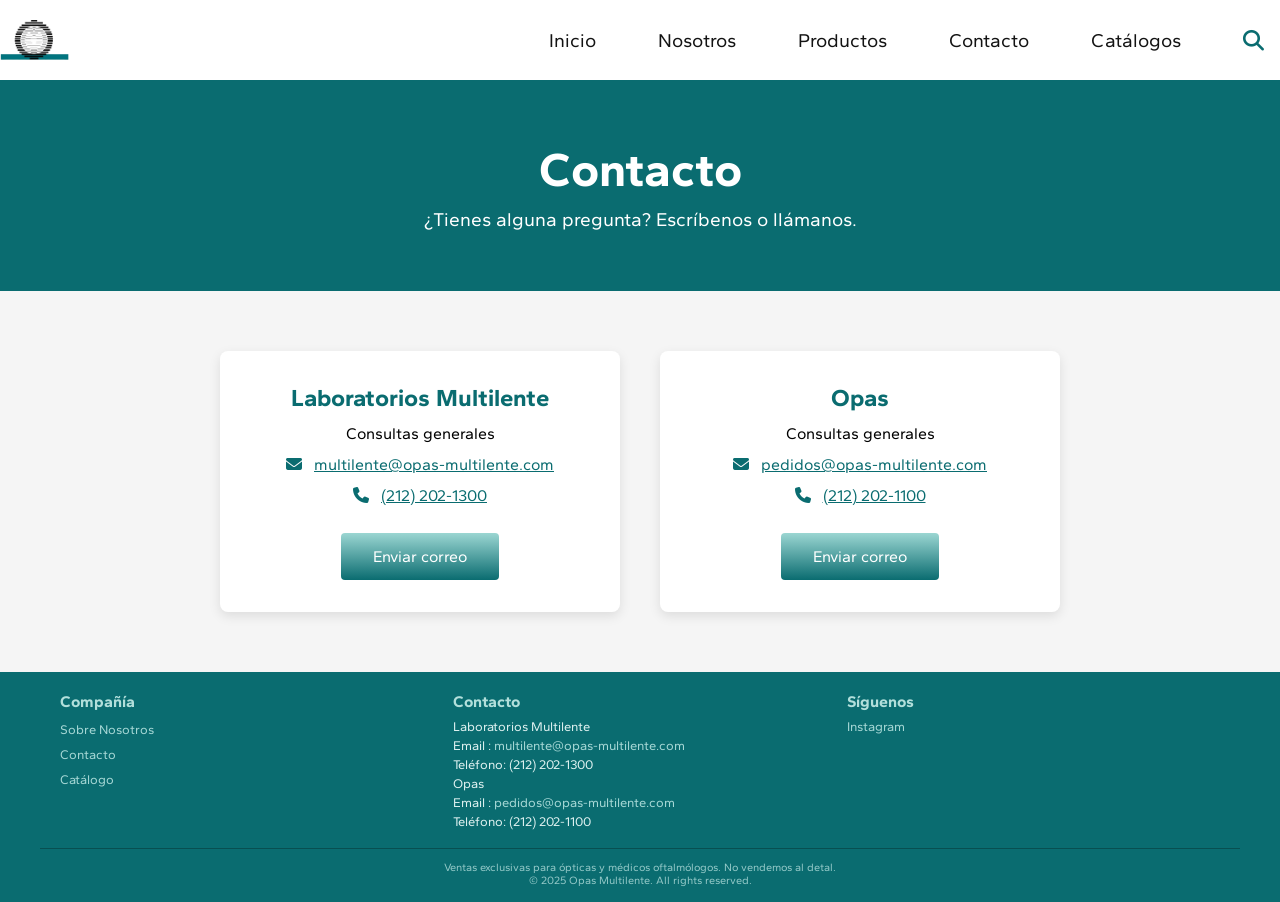
<file: contacto.html>
<!DOCTYPE html>
<html lang="es">
<head>
    <meta charset="UTF-8">
    <meta name="viewport" content="width=device-width, initial-scale=1.0">
    <title>Contacto | Laboratorios Multilente</title>
     <link rel="preconnect" href="https://fonts.googleapis.com">
    <link rel="preconnect" href="https://fonts.gstatic.com" crossorigin>
     <link href="https://fonts.googleapis.com/css2?family=Gantari:ital,wght@0,100..900;1,100..900&display=swap" rel="stylesheet">
    <link rel="stylesheet" href="css/styles.css">
    <link rel="stylesheet" href="https://cdnjs.cloudflare.com/ajax/libs/font-awesome/6.5.0/css/all.min.css">

</head>
<body>
    <!-- Navbar Section -->
    <nav class="navbar">
        <div class="navbar__container">
            <a href="index.html" id="navbar__logo"><i class="">
            </i><img src="images/logo.png" alt="Multilente Logo" style="height: 40px;"></a>
            <div class="navbar__toggle" id="mobile-menu">
                <span class="bar"></span>
                <span class="bar"></span>
                <span class="bar"></span>
            </div>
            <ul class="navbar__menu">
                <li class="navbar__item">
                    <a href="index.html" class="navbar__links">Inicio</a>
                </li>                             
                <li class="navbar__item">
                    <a href="nosotros.html" class="navbar__links">Nosotros</a>
                </li>
                <li class="navbar__item dropdown">
                    <a href="productos.html" class="navbar__links">Productos</a>
                    <ul class="dropdown-menu">
                        <li><a href="categoria-lentes.html">Lentes de contacto</a></li>
                        <li><a href="categoria-equipos.html">Equipos</a></li>
                        <li><a href="categoria-quirurgicos.html">Quirúrgicos</a></li>
                        <li><a href="categoria-soluciones.html">Soluciones</a></li>
                    </ul>
                </li>
                <li class="navbar__item">
                    <a href="contacto.html" class="navbar__links">Contacto</a>
                </li>
                <li class="navbar__item">
                    <a href="catalogos.html" class="navbar__links">Catálogos</a>
                </li>
                <li class="navbar__item navbar__search">
                    <button id="searchBtn" class="search-btn">
                        <i class="fas fa-search"></i>
                    </button>
                </li>
            </ul>
        </div>
    </nav>

    <!-- Search Modal -->
    <div id="searchModal" class="search-modal">
        <form id="searchForm">
            <input type="text" id="searchInput" placeholder="Buscar productos..." autocomplete="off">
            <button type="submit"><i class="fas fa-search"></i></button>
        </form>
    </div>
 
    <!-- Contacto -->
<section class="contacto">
  <h1>Contacto</h1>
  <p class="contacto__intro">
    ¿Tienes alguna pregunta?
    Escríbenos o llámanos.
  </p>
</section>

<section class="contacto__cards">
  <div class="contacto__card">
    <h2>Laboratorios Multilente</h2>
    <p>Consultas generales</p>
    <p><i class="fas fa-envelope"></i>
      <a href="mailto:multilente@opas-multilente.com">multilente@opas-multilente.com</a></p>
    <p><i class="fas fa-phone"></i>
      <a href="tel:+582122021300">(212) 202-1300</a></p>
    <a href="mailto:multilente@opas-multilente.com" class="main__btn">Enviar correo</a>
  </div>

  <div class="contacto__card">
    <h2>Opas</h2>
    <p>Consultas generales</p>
    <p><i class="fas fa-envelope"></i>
      <a href="mailto:pedidos@opas-multilente.com">pedidos@opas-multilente.com</a></p>
    <p><i class="fas fa-phone"></i>
      <a href="tel:+582122021100">(212) 202-1100</a></p>
    <a href="mailto:pedidos@opas-multilente.com" class="main__btn">Enviar correo</a>
  </div>
</section>
    <!-- Footer -->
<footer class="site-footer">
  <div class="footer-inner">
    <div class="footer-column">
      <h3>Compañía</h3>
      <ul>
        <li><a href="nosotros.html">Sobre Nosotros</a></li>
        <li><a href="contacto.html">Contacto</a></li>
        <li><a href="catalogos.html">Catálogo</a></li>
      </ul>
    </div>

    <div class="footer-column">
      <h3>Contacto</h3>
      <p>Laboratorios Multilente</p>
      <p>Email : <a href="mailto:multilente@opas-multilente.com">multilente@opas-multilente.com</a></p>
      <p>Teléfono: (212) 202-1300</p>
      <p>Opas</p>
      <p>Email : <a href="mailto:pedidos@opas-multilente.com">pedidos@opas-multilente.com</a></p>
      <p>Teléfono: (212) 202-1100</p>
    </div>

    <div class="footer-column">
      <h3>Síguenos</h3>
      <p>
        <a href="https://www.instagram.com/labmultilente?utm_source=ig_web_button_share_sheet&igsh=ZDNlZDc0MzIxNw==">Instagram</a><br>
      </p>
    </div>
  </div>

 <div class="footer-bottom">
    <p>Ventas exclusivas para ópticas y médicos oftalmólogos. No vendemos al detal.</p>
    <p>&copy; 2025 Opas Multilente. All rights reserved.</p>
  </div>
</footer>
<script src="js/app.js"></script>
</body>
</html>
</file>
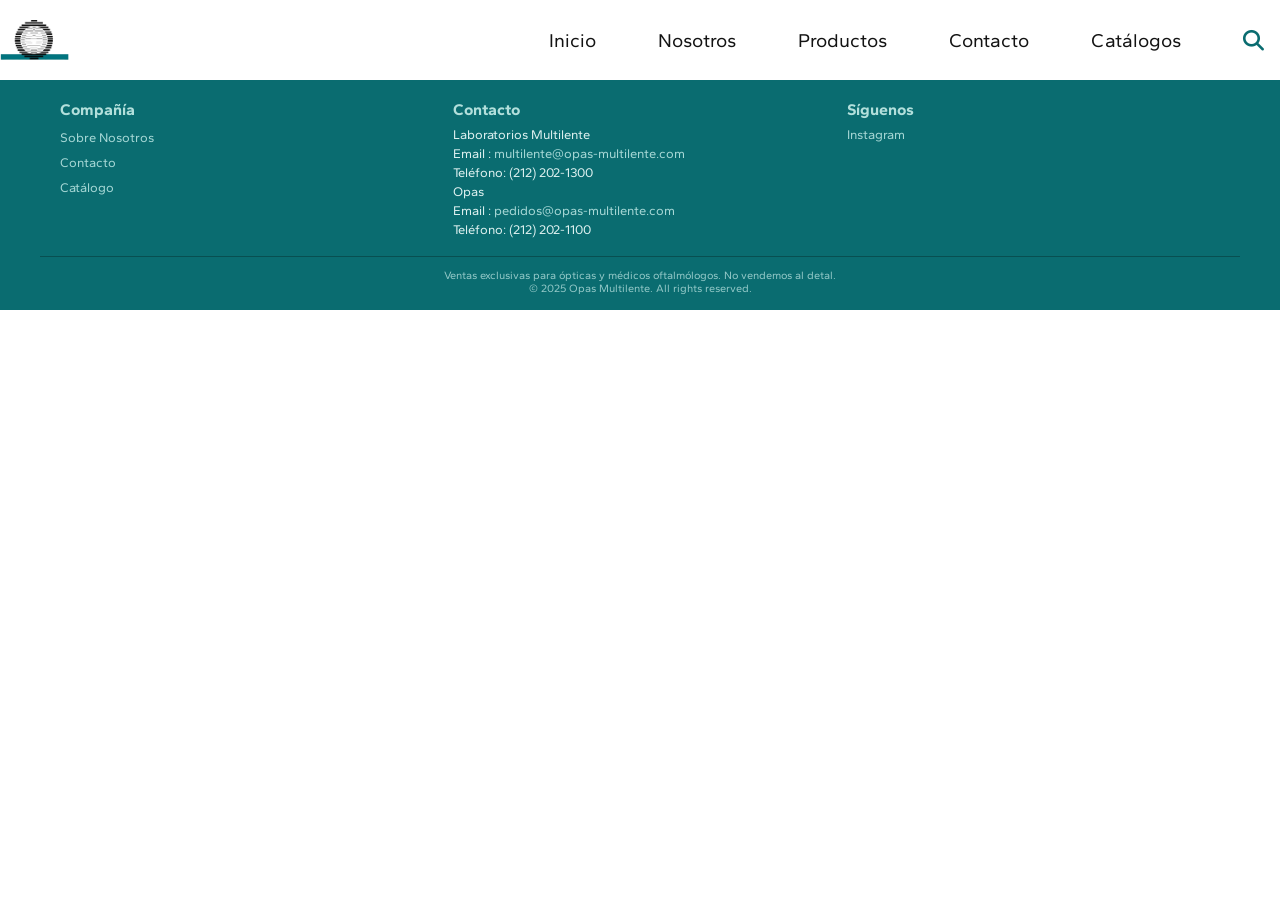
<file: lentes-blandos.html>
<!-- NOT USED AT THE MOMENT -->
<!DOCTYPE html>
<html lang="es">
<head>
    <meta charset="UTF-8">
    <meta name="viewport" content="width=device-width, initial-scale=1.0">
    <title>Lentes Blandos | Laboratorios Multilente</title>
     <link rel="preconnect" href="https://fonts.googleapis.com">
    <link rel="preconnect" href="https://fonts.gstatic.com" crossorigin>
     <link href="https://fonts.googleapis.com/css2?family=Gantari:ital,wght@0,100..900;1,100..900&display=swap" rel="stylesheet">
    <link rel="stylesheet" href="css/styles.css">
    <link rel="stylesheet" href="https://cdnjs.cloudflare.com/ajax/libs/font-awesome/6.5.0/css/all.min.css">

</head>
<body>
    <!-- Navbar Section -->
    <nav class="navbar">
        <div class="navbar__container">
            <a href="index.html" id="navbar__logo"><i class="">
            </i><img src="images/logo.png" alt="Multilente Logo" style="height: 40px;"></a>
            <div class="navbar__toggle" id="mobile-menu">
                <span class="bar"></span>
                <span class="bar"></span>
                <span class="bar"></span>
            </div>
            <ul class="navbar__menu">
                <li class="navbar__item">
                    <a href="index.html" class="navbar__links">Inicio</a>
                </li>                             
                <li class="navbar__item">
                    <a href="nosotros.html" class="navbar__links">Nosotros</a>
                </li>
                <li class="navbar__item dropdown">
                    <a href="productos.html" class="navbar__links">Productos</a>
                    <ul class="dropdown-menu">
                        <li><a href="categoria-lentes.html">Lentes de contacto</a></li>
                        <li><a href="categoria-equipos.html">Equipos</a></li>
                        <li><a href="categoria-quirurgicos.html">Quirúrgicos</a></li>
                        <li><a href="categoria-soluciones.html">Soluciones</a></li>
                    </ul>
                </li>
                <li class="navbar__item">
                    <a href="contacto.html" class="navbar__links">Contacto</a>
                </li>
                <li class="navbar__item">
                    <a href="catalogos.html" class="navbar__links">Catálogos</a>
                </li>
                <li class="navbar__item navbar__search">
                    <button id="searchBtn" class="search-btn">
                        <i class="fas fa-search"></i>
                    </button>
                </li>
            </ul>
        </div>
    </nav>

    <!-- Search Modal -->
    <div id="searchModal" class="search-modal">
        <form id="searchForm">
            <input type="text" id="searchInput" placeholder="Buscar productos..." autocomplete="off">
            <button type="submit"><i class="fas fa-search"></i></button>
        </form>
    </div>
<!-- Footer -->
<footer class="site-footer">
  <div class="footer-inner">
    <div class="footer-column">
      <h3>Compañía</h3>
      <ul>
        <li><a href="nosotros.html">Sobre Nosotros</a></li>
        <li><a href="contacto.html">Contacto</a></li>
        <li><a href="catalogos.html">Catálogo</a></li>
      </ul>
    </div>

    <div class="footer-column">
      <h3>Contacto</h3>
      <p>Laboratorios Multilente</p>
      <p>Email : <a href="mailto:multilente@opas-multilente.com">multilente@opas-multilente.com</a></p>
      <p>Teléfono: (212) 202-1300</p>
      <p>Opas</p>
      <p>Email : <a href="mailto:pedidos@opas-multilente.com">pedidos@opas-multilente.com</a></p>
      <p>Teléfono: (212) 202-1100</p>
    </div>

    <div class="footer-column">
      <h3>Síguenos</h3>
      <p>
        <a href="https://www.instagram.com/labmultilente?utm_source=ig_web_button_share_sheet&igsh=ZDNlZDc0MzIxNw==">Instagram</a><br>
      </p>
    </div>
  </div>

 <div class="footer-bottom">
    <p>Ventas exclusivas para ópticas y médicos oftalmólogos. No vendemos al detal.</p>
    <p>&copy; 2025 Opas Multilente. All rights reserved.</p>
  </div>
</footer>
<script src="js/app.js"></script>
</body>
</html>
</file>
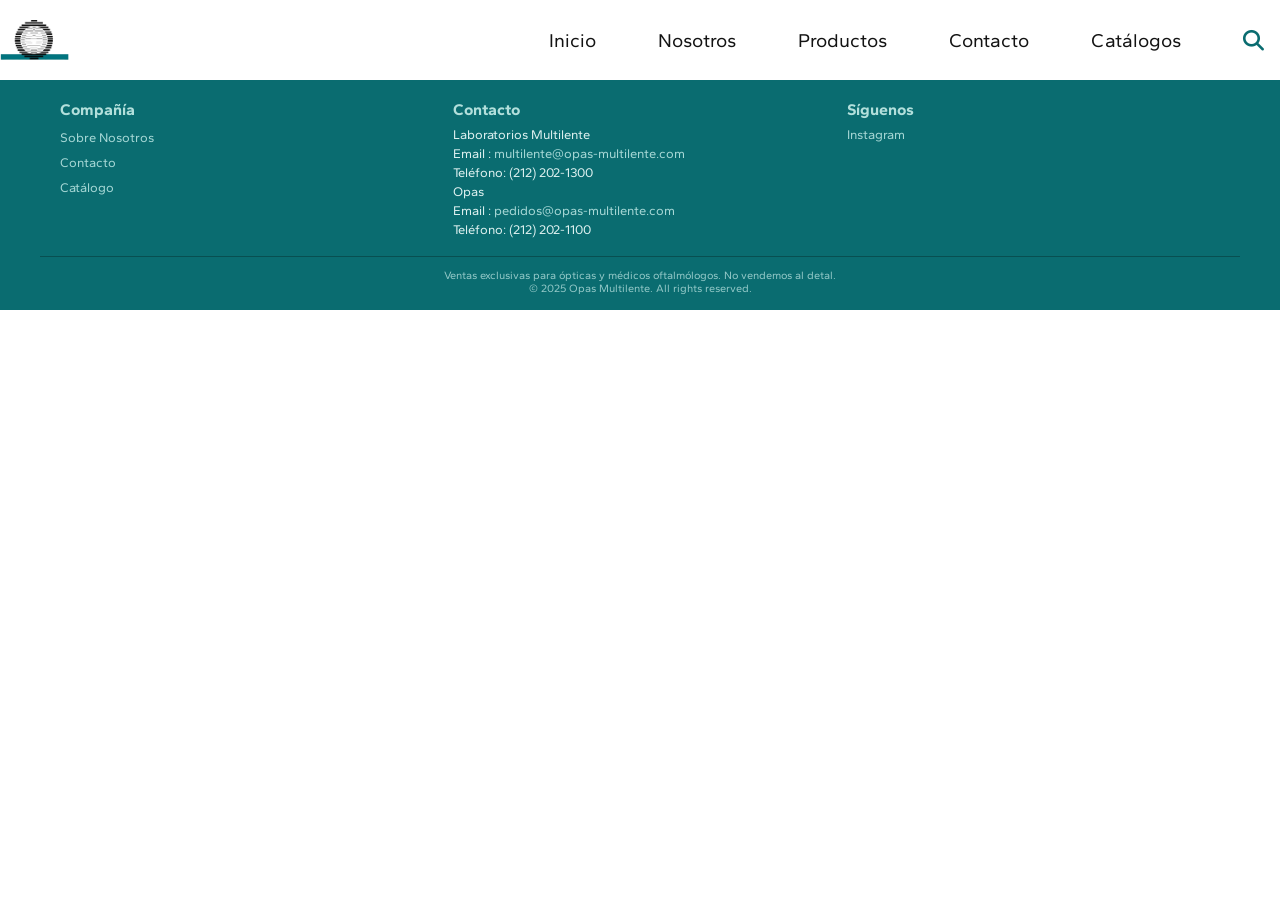
<file: lentes-duros.html>
<!-- NOT USED AT THE MOMENT -->

<!DOCTYPE html>
<html lang="es">
<head>
    <meta charset="UTF-8">
    <meta name="viewport" content="width=device-width, initial-scale=1.0">
    <title>Lentes Duros | Laboratorios Multilente</title>
     <link rel="preconnect" href="https://fonts.googleapis.com">
    <link rel="preconnect" href="https://fonts.gstatic.com" crossorigin>
     <link href="https://fonts.googleapis.com/css2?family=Gantari:ital,wght@0,100..900;1,100..900&display=swap" rel="stylesheet">
    <link rel="stylesheet" href="css/styles.css">
    <link rel="stylesheet" href="https://cdnjs.cloudflare.com/ajax/libs/font-awesome/6.5.0/css/all.min.css">

</head>
<body>
    <!-- Navbar Section -->
    <nav class="navbar">
        <div class="navbar__container">
            <a href="index.html" id="navbar__logo"><i class="">
            </i><img src="images/logo.png" alt="Multilente Logo" style="height: 40px;"></a>
            <div class="navbar__toggle" id="mobile-menu">
                <span class="bar"></span>
                <span class="bar"></span>
                <span class="bar"></span>
            </div>
            <ul class="navbar__menu">
                <li class="navbar__item">
                    <a href="index.html" class="navbar__links">Inicio</a>
                </li>                             
                <li class="navbar__item">
                    <a href="nosotros.html" class="navbar__links">Nosotros</a>
                </li>
                <li class="navbar__item dropdown">
                    <a href="productos.html" class="navbar__links">Productos</a>
                    <ul class="dropdown-menu">
                        <li><a href="categoria-lentes.html">Lentes de contacto</a></li>
                        <li><a href="categoria-equipos.html">Equipos</a></li>
                        <li><a href="categoria-quirurgicos.html">Quirúrgicos</a></li>
                        <li><a href="categoria-soluciones.html">Soluciones</a></li>
                    </ul>
                </li>
                <li class="navbar__item">
                    <a href="contacto.html" class="navbar__links">Contacto</a>
                </li>
                <li class="navbar__item">
                    <a href="catalogos.html" class="navbar__links">Catálogos</a>
                </li>
                <li class="navbar__item navbar__search">
                    <button id="searchBtn" class="search-btn">
                        <i class="fas fa-search"></i>
                    </button>
                </li>
            </ul>
        </div>
    </nav>

    <!-- Search Modal -->
    <div id="searchModal" class="search-modal">
        <form id="searchForm">
            <input type="text" id="searchInput" placeholder="Buscar productos..." autocomplete="off">
            <button type="submit"><i class="fas fa-search"></i></button>
        </form>
    </div>
<!-- Footer -->
<footer class="site-footer">
  <div class="footer-inner">
    <div class="footer-column">
      <h3>Compañía</h3>
      <ul>
        <li><a href="nosotros.html">Sobre Nosotros</a></li>
        <li><a href="contacto.html">Contacto</a></li>
        <li><a href="catalogos.html">Catálogo</a></li>
      </ul>
    </div>

    <div class="footer-column">
      <h3>Contacto</h3>
      <p>Laboratorios Multilente</p>
      <p>Email : <a href="mailto:multilente@opas-multilente.com">multilente@opas-multilente.com</a></p>
      <p>Teléfono: (212) 202-1300</p>
      <p>Opas</p>
      <p>Email : <a href="mailto:pedidos@opas-multilente.com">pedidos@opas-multilente.com</a></p>
      <p>Teléfono: (212) 202-1100</p>
    </div>

    <div class="footer-column">
      <h3>Síguenos</h3>
      <p>
        <a href="https://www.instagram.com/labmultilente?utm_source=ig_web_button_share_sheet&igsh=ZDNlZDc0MzIxNw==">Instagram</a><br>
      </p>
    </div>
  </div>

 <div class="footer-bottom">
    <p>Ventas exclusivas para ópticas y médicos oftalmólogos. No vendemos al detal.</p>
    <p>&copy; 2025 Opas Multilente. All rights reserved.</p>
  </div>
</footer>
<script src="js/app.js"></script>
</body>
</html>
</file>
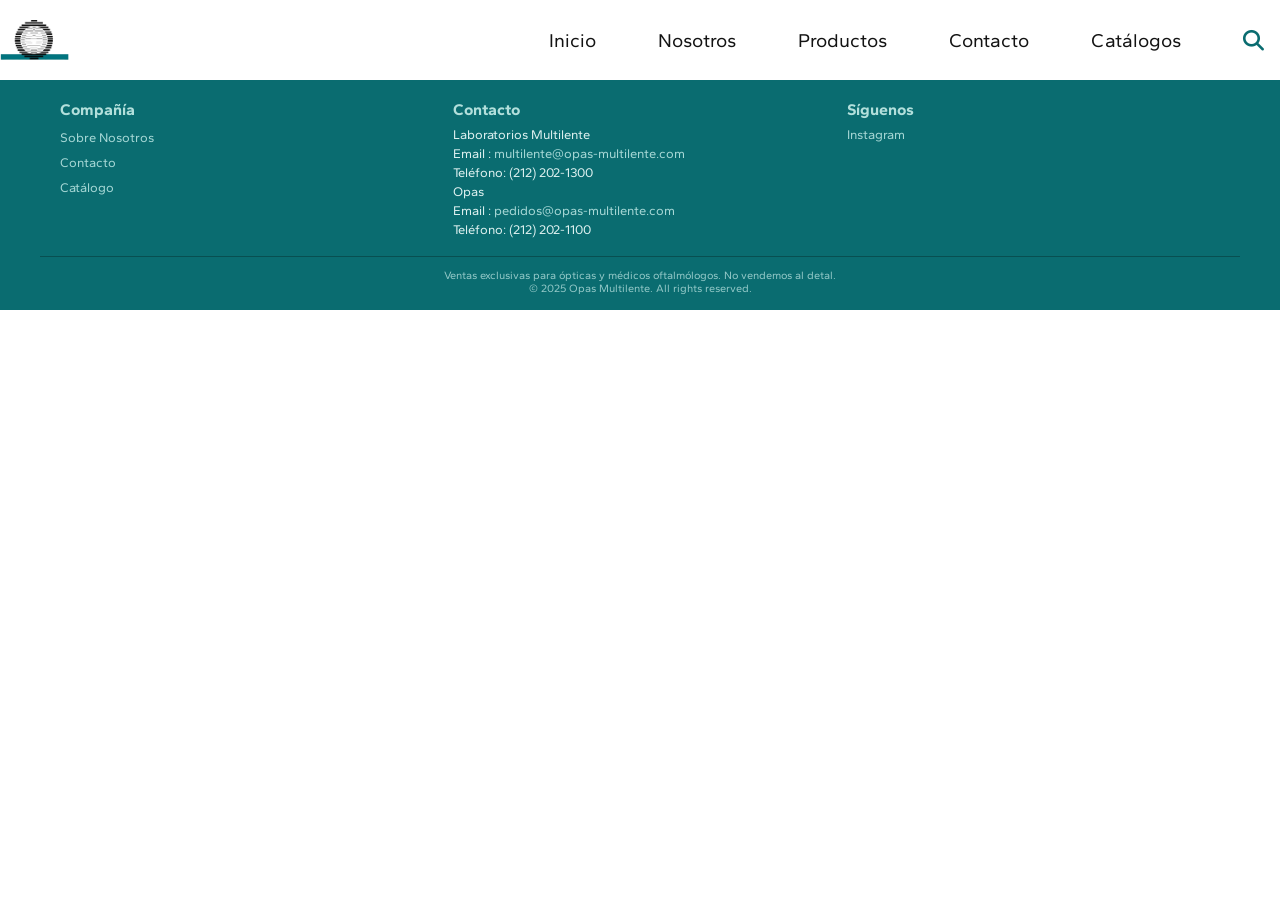
<file: lentes-gas.html>
<!-- NOT USED AT THE MOMENT -->

<!DOCTYPE html>
<html lang="es">
<head>
    <meta charset="UTF-8">
    <meta name="viewport" content="width=device-width, initial-scale=1.0">
    <title>Lentes Gas | Laboratorios Multilente</title>
     <link rel="preconnect" href="https://fonts.googleapis.com">
    <link rel="preconnect" href="https://fonts.gstatic.com" crossorigin>
     <link href="https://fonts.googleapis.com/css2?family=Gantari:ital,wght@0,100..900;1,100..900&display=swap" rel="stylesheet">
    <link rel="stylesheet" href="css/styles.css">
    <link rel="stylesheet" href="https://cdnjs.cloudflare.com/ajax/libs/font-awesome/6.5.0/css/all.min.css">

</head>
<body>
    <!-- Navbar Section -->
    <nav class="navbar">
        <div class="navbar__container">
            <a href="index.html" id="navbar__logo"><i class="">
            </i><img src="images/logo.png" alt="Multilente Logo" style="height: 40px;"></a>
            <div class="navbar__toggle" id="mobile-menu">
                <span class="bar"></span>
                <span class="bar"></span>
                <span class="bar"></span>
            </div>
            <ul class="navbar__menu">
                <li class="navbar__item">
                    <a href="index.html" class="navbar__links">Inicio</a>
                </li>                             
                <li class="navbar__item">
                    <a href="nosotros.html" class="navbar__links">Nosotros</a>
                </li>
                <li class="navbar__item dropdown">
                    <a href="productos.html" class="navbar__links">Productos</a>
                    <ul class="dropdown-menu">
                        <li><a href="categoria-lentes.html">Lentes de contacto</a></li>
                        <li><a href="categoria-equipos.html">Equipos</a></li>
                        <li><a href="categoria-quirurgicos.html">Quirúrgicos</a></li>
                        <li><a href="categoria-soluciones.html">Soluciones</a></li>
                    </ul>
                </li>
                <li class="navbar__item">
                    <a href="contacto.html" class="navbar__links">Contacto</a>
                </li>
                <li class="navbar__item">
                    <a href="catalogos.html" class="navbar__links">Catálogos</a>
                </li>
                <li class="navbar__item navbar__search">
                    <button id="searchBtn" class="search-btn">
                        <i class="fas fa-search"></i>
                    </button>
                </li>
            </ul>
        </div>
    </nav>
    <!-- Search Modal -->
    <div id="searchModal" class="search-modal">
        <form id="searchForm">
            <input type="text" id="searchInput" placeholder="Buscar productos..." autocomplete="off">
            <button type="submit"><i class="fas fa-search"></i></button>
        </form>
    </div>
<!-- Footer -->
<footer class="site-footer">
  <div class="footer-inner">
    <div class="footer-column">
      <h3>Compañía</h3>
      <ul>
        <li><a href="nosotros.html">Sobre Nosotros</a></li>
        <li><a href="contacto.html">Contacto</a></li>
        <li><a href="catalogos.html">Catálogo</a></li>
      </ul>
    </div>

    <div class="footer-column">
      <h3>Contacto</h3>
      <p>Laboratorios Multilente</p>
      <p>Email : <a href="mailto:multilente@opas-multilente.com">multilente@opas-multilente.com</a></p>
      <p>Teléfono: (212) 202-1300</p>
      <p>Opas</p>
      <p>Email : <a href="mailto:pedidos@opas-multilente.com">pedidos@opas-multilente.com</a></p>
      <p>Teléfono: (212) 202-1100</p>
    </div>

    <div class="footer-column">
      <h3>Síguenos</h3>
      <p>
        <a href="https://www.instagram.com/labmultilente?utm_source=ig_web_button_share_sheet&igsh=ZDNlZDc0MzIxNw==">Instagram</a><br>
      </p>
    </div>
  </div>

 <div class="footer-bottom">
    <p>Ventas exclusivas para ópticas y médicos oftalmólogos. No vendemos al detal.</p>
    <p>&copy; 2025 Opas Multilente. All rights reserved.</p>
  </div>
</footer>
<script src="js/app.js"></script>
</body>
</html>
</file>
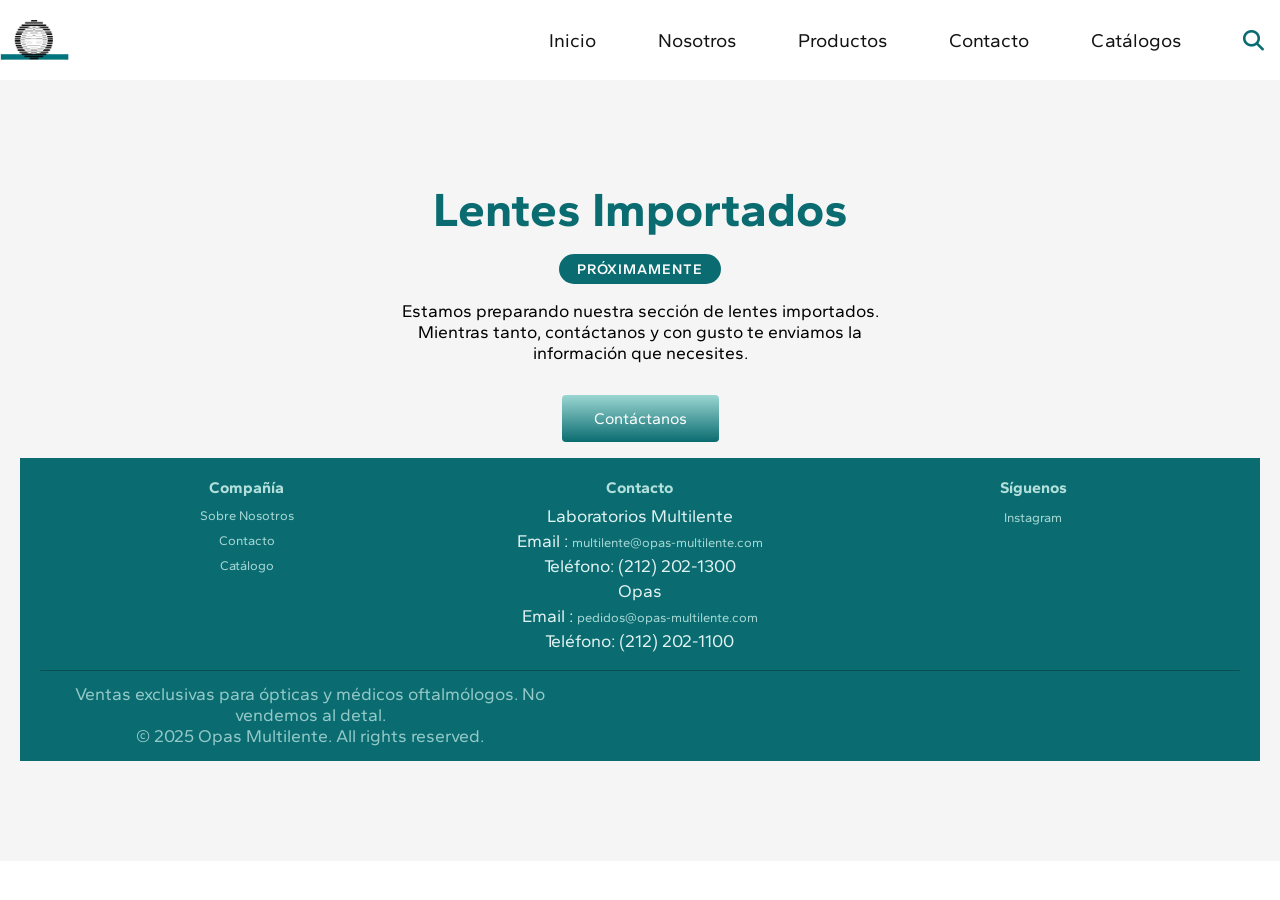
<file: lentes-importados.html>
<!-- IN PROGRESS -->
<!DOCTYPE html>
<html lang="es">
<head>
    <meta charset="UTF-8">
    <meta name="viewport" content="width=device-width, initial-scale=1.0">
    <title>Lentes Importados | Laboratorios Multilente</title>
     <link rel="preconnect" href="https://fonts.googleapis.com">
    <link rel="preconnect" href="https://fonts.gstatic.com" crossorigin>
     <link href="https://fonts.googleapis.com/css2?family=Gantari:ital,wght@0,100..900;1,100..900&display=swap" rel="stylesheet">
    <link rel="stylesheet" href="css/styles.css">
    <link rel="stylesheet" href="https://cdnjs.cloudflare.com/ajax/libs/font-awesome/6.5.0/css/all.min.css">

</head>
<body>
    <!-- Navbar Section -->
    <nav class="navbar">
        <div class="navbar__container">
            <a href="index.html" id="navbar__logo"><i class="">
            </i><img src="images/logo.png" alt="Multilente Logo" style="height: 40px;"></a>
            <div class="navbar__toggle" id="mobile-menu">
                <span class="bar"></span>
                <span class="bar"></span>
                <span class="bar"></span>
            </div>
            <ul class="navbar__menu">
                <li class="navbar__item">
                    <a href="index.html" class="navbar__links">Inicio</a>
                </li>                             
                <li class="navbar__item">
                    <a href="nosotros.html" class="navbar__links">Nosotros</a>
                </li>
                <li class="navbar__item dropdown">
                    <a href="productos.html" class="navbar__links">Productos</a>
                    <ul class="dropdown-menu">
                        <li><a href="categoria-lentes.html">Lentes de contacto</a></li>
                        <li><a href="categoria-equipos.html">Equipos</a></li>
                        <li><a href="categoria-quirurgicos.html">Quirúrgicos</a></li>
                        <li><a href="categoria-soluciones.html">Soluciones</a></li>
                    </ul>
                </li>
                <li class="navbar__item">
                    <a href="contacto.html" class="navbar__links">Contacto</a>
                </li>
                <li class="navbar__item">
                    <a href="catalogos.html" class="navbar__links">Catálogos</a>
                </li>
                <li class="navbar__item navbar__search">
                    <button id="searchBtn" class="search-btn">
                        <i class="fas fa-search"></i>
                    </button>
                </li>
            </ul>
        </div>
    </nav>

    <!-- Search Modal -->
    <div id="searchModal" class="search-modal">
        <form id="searchForm">
            <input type="text" id="searchInput" placeholder="Buscar productos..." autocomplete="off">
            <button type="submit"><i class="fas fa-search"></i></button>
        </form>
    </div>

    <!-- Body  -->
<section class="proximamente">
  <h1>Lentes Importados</h1>
  <span class="proximamente__badge">Próximamente</span>
  <p>Estamos preparando nuestra sección de lentes importados. Mientras tanto, contáctanos y con gusto te enviamos la información que necesites.</p>
  <a href="contacto.html" class="main__btn">Contáctanos</a>

    <!-- Footer -->
<footer class="site-footer">
  <div class="footer-inner">
    <div class="footer-column">
      <h3>Compañía</h3>
      <ul>
        <li><a href="nosotros.html">Sobre Nosotros</a></li>
        <li><a href="contacto.html">Contacto</a></li>
        <li><a href="catalogos.html">Catálogo</a></li>
      </ul>
    </div>

    <div class="footer-column">
      <h3>Contacto</h3>
      <p>Laboratorios Multilente</p>
      <p>Email : <a href="mailto:multilente@opas-multilente.com">multilente@opas-multilente.com</a></p>
      <p>Teléfono: (212) 202-1300</p>
      <p>Opas</p>
      <p>Email : <a href="mailto:pedidos@opas-multilente.com">pedidos@opas-multilente.com</a></p>
      <p>Teléfono: (212) 202-1100</p>
    </div>

    <div class="footer-column">
      <h3>Síguenos</h3>
      <p>
        <a href="https://www.instagram.com/labmultilente?utm_source=ig_web_button_share_sheet&igsh=ZDNlZDc0MzIxNw==">Instagram</a><br>
      </p>
    </div>
  </div>

 <div class="footer-bottom">
    <p>Ventas exclusivas para ópticas y médicos oftalmólogos. No vendemos al detal.</p>
    <p>&copy; 2025 Opas Multilente. All rights reserved.</p>
  </div>
</footer>
<script src="js/app.js"></script>
</body>
</html>
</file>
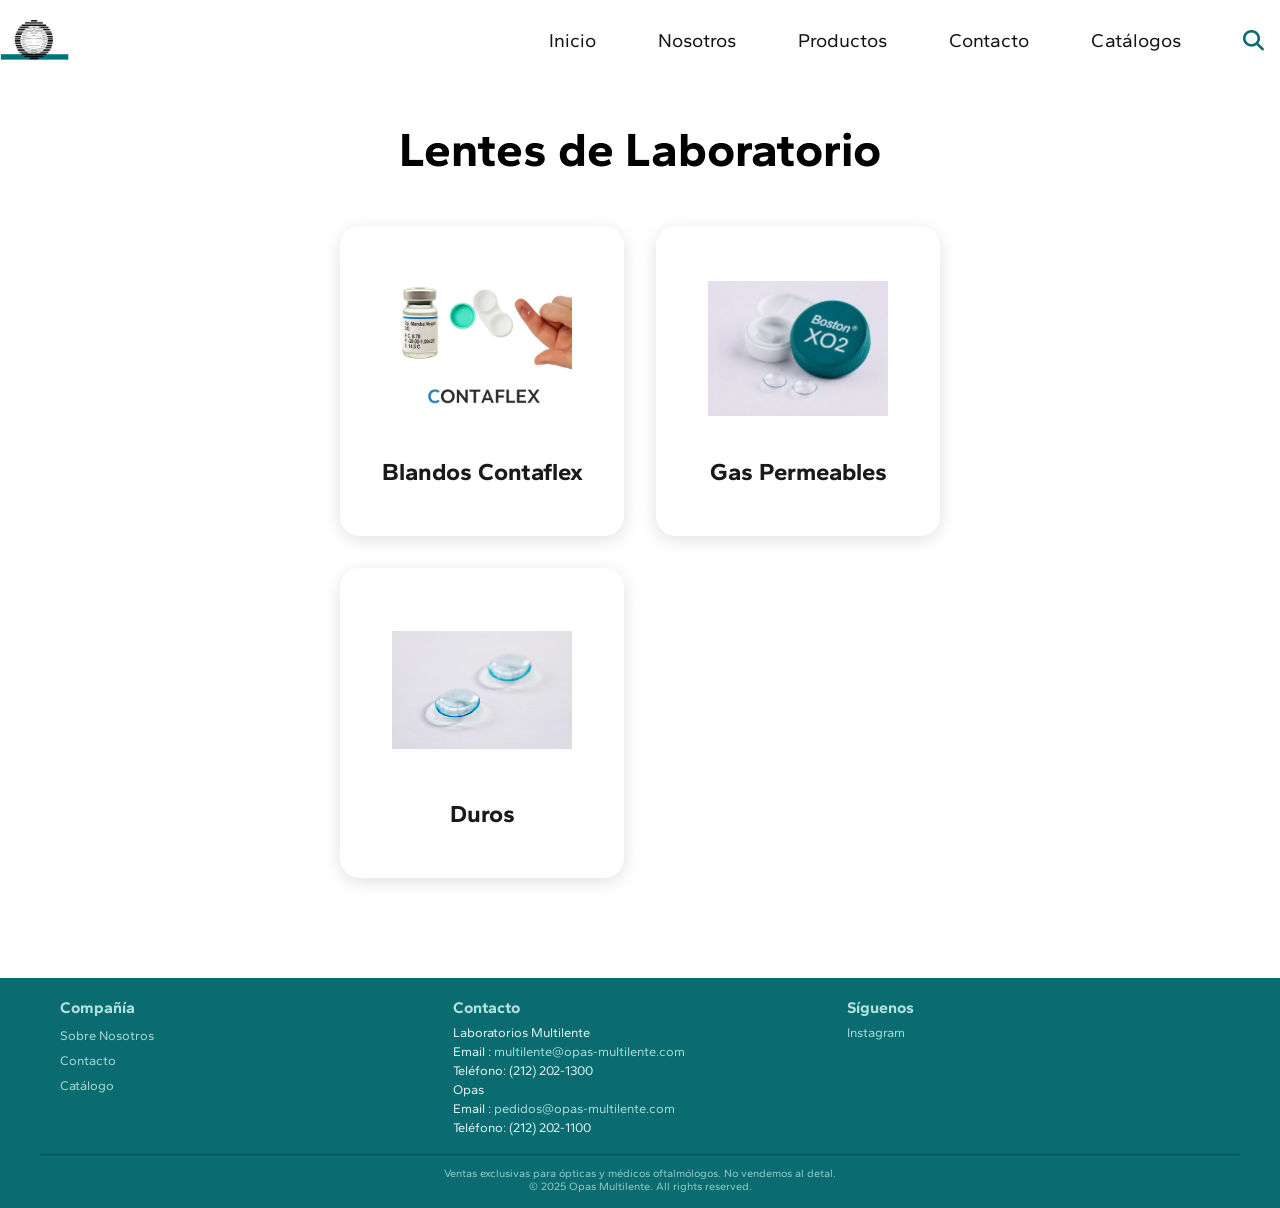
<file: lentes-laboratorio.html>
<!-- IN PROGRESS -->
<!DOCTYPE html>
<html lang="es">
<head>
    <meta charset="UTF-8">
    <meta name="viewport" content="width=device-width, initial-scale=1.0">
    <title>Lentes de Laboratorio | Laboratorios Multilente</title>
     <link rel="preconnect" href="https://fonts.googleapis.com">
    <link rel="preconnect" href="https://fonts.gstatic.com" crossorigin>
     <link href="https://fonts.googleapis.com/css2?family=Gantari:ital,wght@0,100..900;1,100..900&display=swap" rel="stylesheet">
    <link rel="stylesheet" href="css/styles.css">
    <link rel="stylesheet" href="https://cdnjs.cloudflare.com/ajax/libs/font-awesome/6.5.0/css/all.min.css">

</head>
<body>
    <!-- Navbar Section -->
    <nav class="navbar">
        <div class="navbar__container">
            <a href="index.html" id="navbar__logo"><i class="">
            </i><img src="images/logo.png" alt="Multilente Logo" style="height: 40px;"></a>
            <div class="navbar__toggle" id="mobile-menu">
                <span class="bar"></span>
                <span class="bar"></span>
                <span class="bar"></span>
            </div>
            <ul class="navbar__menu">
                <li class="navbar__item">
                    <a href="index.html" class="navbar__links">Inicio</a>
                </li>                             
                <li class="navbar__item">
                    <a href="nosotros.html" class="navbar__links">Nosotros</a>
                </li>
                <li class="navbar__item dropdown">
                    <a href="productos.html" class="navbar__links">Productos</a>
                    <ul class="dropdown-menu">
                        <li><a href="categoria-lentes.html">Lentes de contacto</a></li>
                        <li><a href="categoria-equipos.html">Equipos</a></li>
                        <li><a href="categoria-quirurgicos.html">Quirúrgicos</a></li>
                        <li><a href="categoria-soluciones.html">Soluciones</a></li>
                    </ul>
                </li>
                <li class="navbar__item">
                    <a href="contacto.html" class="navbar__links">Contacto</a>
                </li>
                <li class="navbar__item">
                    <a href="catalogos.html" class="navbar__links">Catálogos</a>
                </li>
                <li class="navbar__item navbar__search">
                    <button id="searchBtn" class="search-btn">
                        <i class="fas fa-search"></i>
                    </button>
                </li>
            </ul>
        </div>
    </nav>
    <!-- Search Modal -->
    <div id="searchModal" class="search-modal">
        <form id="searchForm">
            <input type="text" id="searchInput" placeholder="Buscar productos..." autocomplete="off">
            <button type="submit"><i class="fas fa-search"></i></button>
        </form>
    </div>

    <!-- Lentes de Laboratorio -->
     <section class="productos">
  <div class="productos_header">
    <h1>Lentes de Laboratorio</h1>
  </div>

    <div class="productos__galeria">
        <a class="producto__card">
        <img src="images/contaflex.jpg" alt="Blandos Contaflex" class="producto__img">
        <h2 class="producto__titulo">Blandos Contaflex</h2>
        </a>
        <a class="producto__card">
        <img src="images/GP-Boston-XO2.webp" alt="Gas Permeables" class="producto__img">
        <h2 class="producto__titulo">Gas Permeables</h2>
        </a>
        <a class="producto__card">
        <img src="images/duros.jpeg" alt="Duros" class="producto__img">
        <h2 class="producto__titulo">Duros</h2>
        </a>
  </div>

</section>
<!-- Footer -->
<footer class="site-footer">
  <div class="footer-inner">
    <div class="footer-column">
      <h3>Compañía</h3>
      <ul>
        <li><a href="nosotros.html">Sobre Nosotros</a></li>
        <li><a href="contacto.html">Contacto</a></li>
        <li><a href="catalogos.html">Catálogo</a></li>
      </ul>
    </div>

    <div class="footer-column">
      <h3>Contacto</h3>
      <p>Laboratorios Multilente</p>
      <p>Email : <a href="mailto:multilente@opas-multilente.com">multilente@opas-multilente.com</a></p>
      <p>Teléfono: (212) 202-1300</p>
      <p>Opas</p>
      <p>Email : <a href="mailto:pedidos@opas-multilente.com">pedidos@opas-multilente.com</a></p>
      <p>Teléfono: (212) 202-1100</p>
    </div>

    <div class="footer-column">
      <h3>Síguenos</h3>
      <p>
        <a href="https://www.instagram.com/labmultilente?utm_source=ig_web_button_share_sheet&igsh=ZDNlZDc0MzIxNw==">Instagram</a><br>
      </p>
    </div>
  </div>

 <div class="footer-bottom">
    <p>Ventas exclusivas para ópticas y médicos oftalmólogos. No vendemos al detal.</p>
    <p>&copy; 2025 Opas Multilente. All rights reserved.</p>
  </div>
</footer>
<script src="js/app.js"></script>
</body>
</html>
</file>
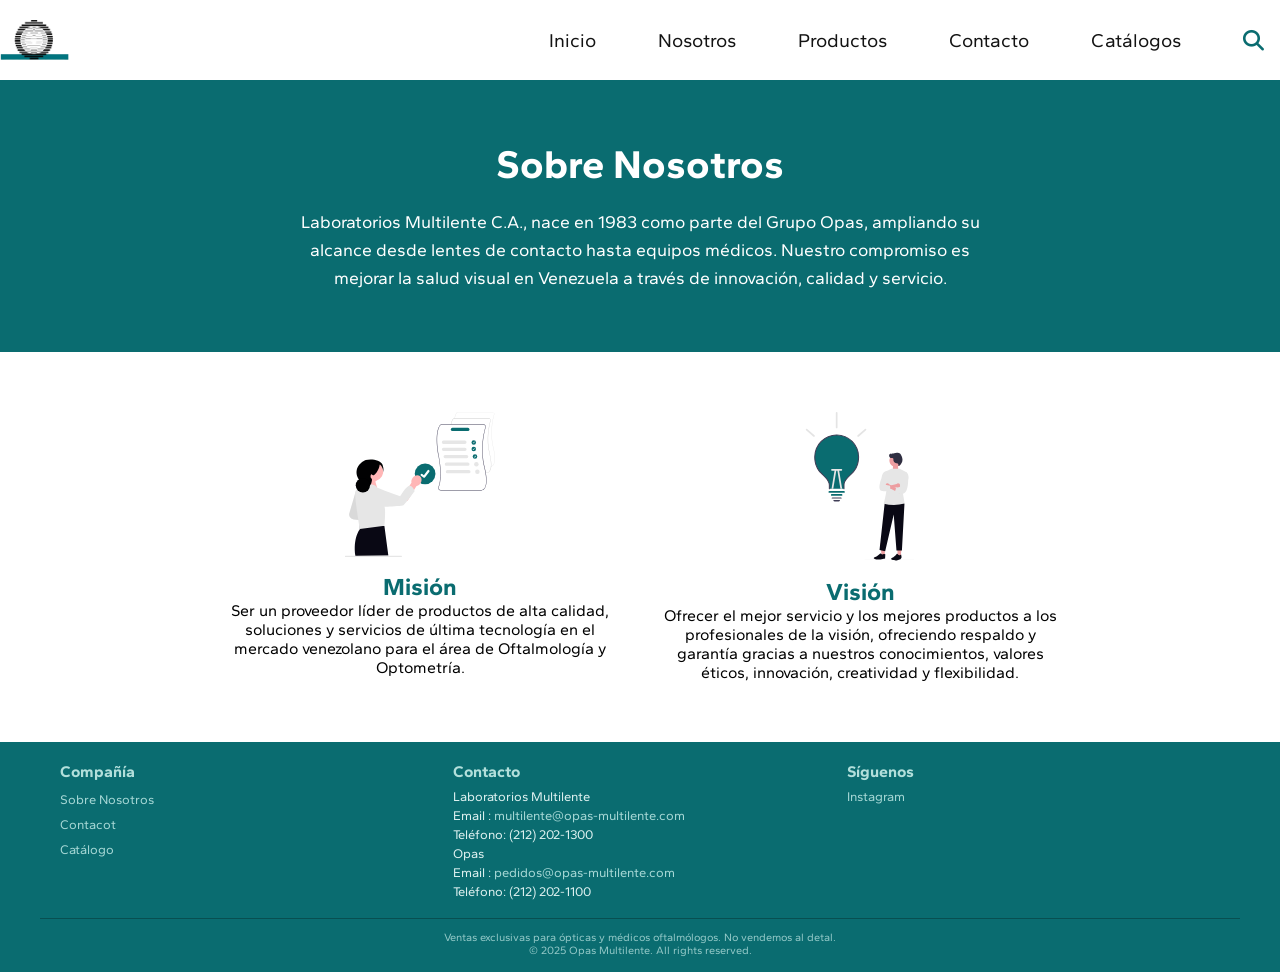
<file: nosotros.html>
<!DOCTYPE html>
<html lang="es">
<head>
    <meta charset="UTF-8">
    <meta name="viewport" content="width=device-width, initial-scale=1.0">
    <title>Nosotros | Laboratorios Multilente</title>
     <link rel="preconnect" href="https://fonts.googleapis.com">
    <link rel="preconnect" href="https://fonts.gstatic.com" crossorigin>
     <link href="https://fonts.googleapis.com/css2?family=Gantari:ital,wght@0,100..900;1,100..900&display=swap" rel="stylesheet">
    <link rel="stylesheet" href="css/styles.css">
    <link rel="stylesheet" href="https://cdnjs.cloudflare.com/ajax/libs/font-awesome/6.5.0/css/all.min.css">

</head>
<body>
    <!-- Navbar Section -->
    <nav class="navbar">
        <div class="navbar__container">
            <a href="index.html" id="navbar__logo"><i class="">
            </i><img src="images/logo.png" alt="Multilente Logo" style="height: 40px;"></a>
            <div class="navbar__toggle" id="mobile-menu">
                <span class="bar"></span>
                <span class="bar"></span>
                <span class="bar"></span>
            </div>
            <ul class="navbar__menu">
                <li class="navbar__item">
                    <a href="index.html" class="navbar__links">Inicio</a>
                </li>                             
                <li class="navbar__item">
                    <a href="nosotros.html" class="navbar__links">Nosotros</a>
                </li>
                <li class="navbar__item dropdown">
                    <a href="productos.html" class="navbar__links">Productos</a>
                    <ul class="dropdown-menu">
                        <li><a href="categoria-lentes.html">Lentes de contacto</a></li>
                        <li><a href="categoria-equipos.html">Equipos</a></li>
                        <li><a href="categoria-quirurgicos.html">Quirúrgicos</a></li>
                        <li><a href="categoria-soluciones.html">Soluciones</a></li>
                    </ul>
                </li>
                <li class="navbar__item">
                    <a href="contacto.html" class="navbar__links">Contacto</a>
                </li>
                <li class="navbar__item">
                    <a href="catalogos.html" class="navbar__links">Catálogos</a>
                </li>
                <li class="navbar__item navbar__search">
                    <button id="searchBtn" class="search-btn">
                        <i class="fas fa-search"></i>
                    </button>
                </li>
            </ul>
        </div>
    </nav>

    <!-- Search Modal -->
    <div id="searchModal" class="search-modal">
        <form id="searchForm">
            <input type="text" id="searchInput" placeholder="Buscar productos..." autocomplete="off">
            <button type="submit"><i class="fas fa-search"></i></button>
        </form>
    </div>

<!-- Info -->
<section class="nosotros">
  <h1>Sobre Nosotros</h1>
  <!-- <img src="images/equipo.jpg" alt="Equipo Multilente" class="about-image"> -->
  <p class="nosotros-intro">
    Laboratorios Multilente C.A., nace en 1983 como parte del Grupo Opas, ampliando su alcance desde lentes de contacto hasta equipos médicos. Nuestro compromiso es mejorar la salud visual en Venezuela a través de innovación, calidad y servicio.
  </p>
</section>

<section class="nosotros-columns">
  <div class="column">
    <img src="images/undraw_to-do-list_o3jf.svg" alt="Misión" class="icon">
    <h2>Misión</h2>
    <p>
      Ser un proveedor líder de productos de alta calidad, soluciones y servicios de última tecnología en el mercado venezolano para el área de Oftalmología y Optometría.
    </p>
  </div>
  <div class="column">
    <img src="images/undraw_lightbulb-moment_16av.svg" alt="Visión" class="icon">
    <h2>Visión</h2>
    <p>
      Ofrecer el mejor servicio y los mejores productos a los profesionales de la visión, ofreciendo respaldo y garantía gracias a nuestros conocimientos, valores éticos, innovación, creatividad y flexibilidad.
    </p>
  </div>
</section>
<!-- Footer -->
<footer class="site-footer">
  <div class="footer-inner">
    <div class="footer-column">
      <h3>Compañía</h3>
      <ul>
        <li><a href="nosotros.html">Sobre Nosotros</a></li>
        <li><a href="contacto.html">Contacot</a></li>
        <li><a href="catalogos.html">Catálogo</a></li>
      </ul>
    </div>

    <div class="footer-column">
      <h3>Contacto</h3>
      <p>Laboratorios Multilente</p>
      <p>Email : <a href="mailto:multilente@opas-multilente.com">multilente@opas-multilente.com</a></p>
      <p>Teléfono: (212) 202-1300</p>
      <p>Opas</p>
      <p>Email : <a href="mailto:pedidos@opas-multilente.com">pedidos@opas-multilente.com</a></p>
      <p>Teléfono: (212) 202-1100</p>
    </div>

    <div class="footer-column">
      <h3>Síguenos</h3>
      <p>
        <a href="https://www.instagram.com/labmultilente?utm_source=ig_web_button_share_sheet&igsh=ZDNlZDc0MzIxNw==">Instagram</a><br>
      </p>
    </div>
  </div>

 <div class="footer-bottom">
    <p>Ventas exclusivas para ópticas y médicos oftalmólogos. No vendemos al detal.</p>
    <p>&copy; 2025 Opas Multilente. All rights reserved.</p>
  </div>
</footer>

<script src="js/app.js"></script>
</body>
</html>
</file>
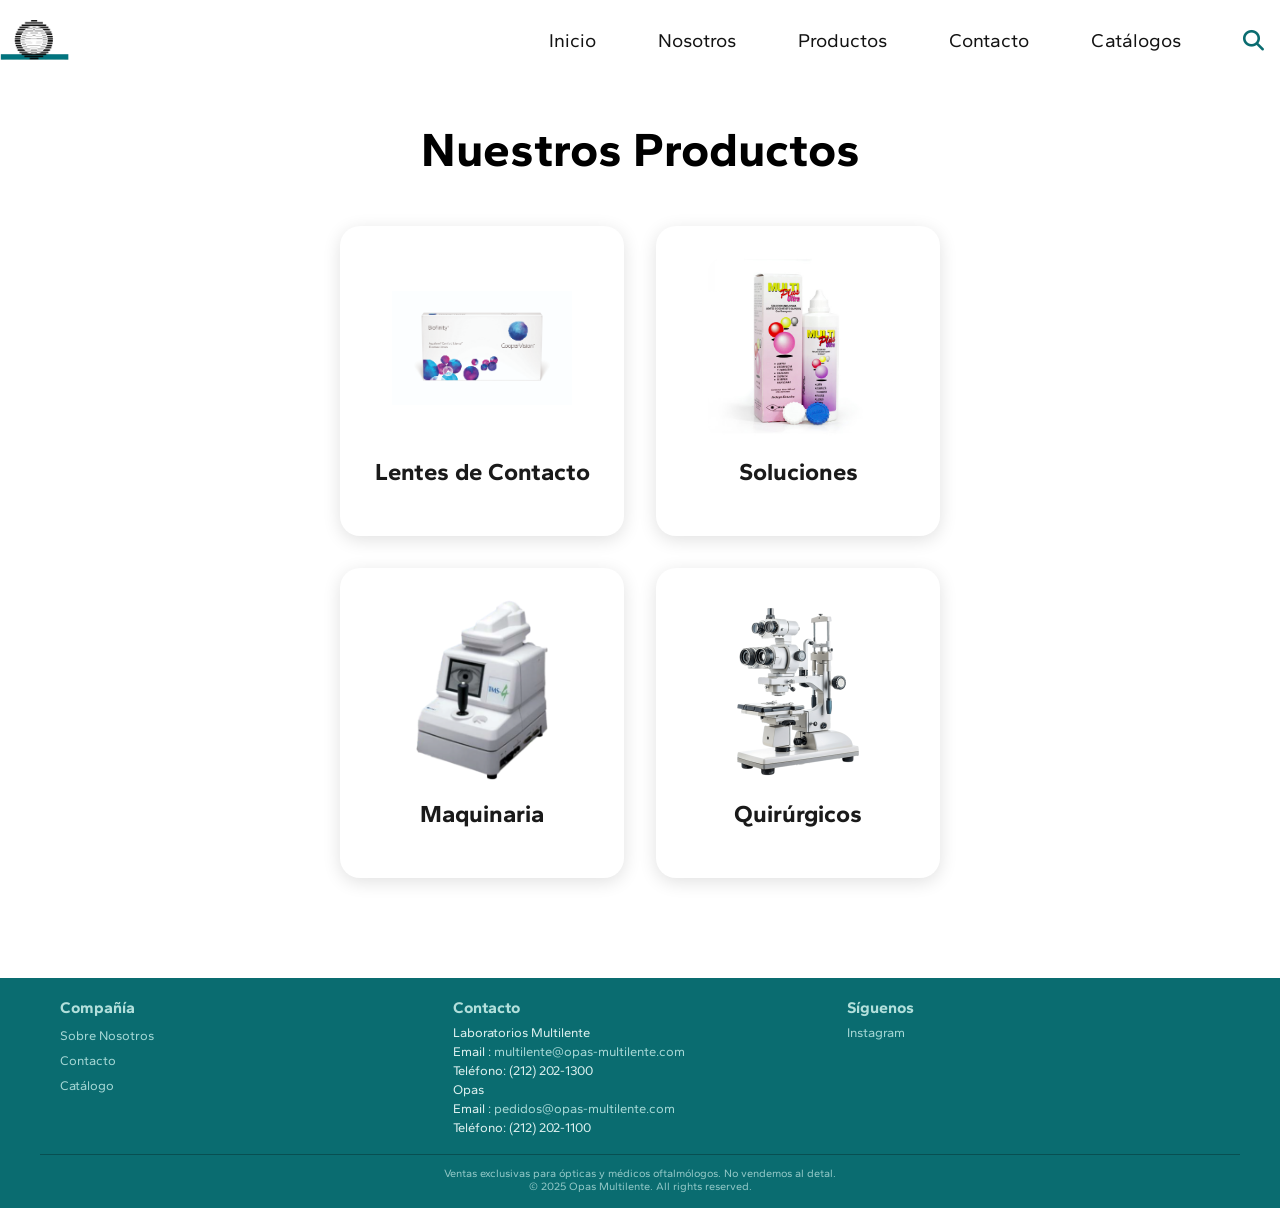
<file: productos.html>
<!DOCTYPE html>
<html lang="es">
<head>
    <meta charset="UTF-8">
    <meta name="viewport" content="width=device-width, initial-scale=1.0">
    <title>Productos | Laboratorios Multilente</title>
     <link rel="preconnect" href="https://fonts.googleapis.com">
    <link rel="preconnect" href="https://fonts.gstatic.com" crossorigin>
     <link href="https://fonts.googleapis.com/css2?family=Gantari:ital,wght@0,100..900;1,100..900&display=swap" rel="stylesheet">
    <link rel="stylesheet" href="css/styles.css">
    <link rel="stylesheet" href="https://cdnjs.cloudflare.com/ajax/libs/font-awesome/6.5.0/css/all.min.css">

</head>
<body>
    <!-- Navbar Section -->
    <nav class="navbar">
        <div class="navbar__container">
            <a href="index.html" id="navbar__logo"><i class="">
            </i><img src="images/logo.png" alt="Multilente Logo" style="height: 40px;"></a>
            <div class="navbar__toggle" id="mobile-menu">
                <span class="bar"></span>
                <span class="bar"></span>
                <span class="bar"></span>
            </div>
            <ul class="navbar__menu">
                <li class="navbar__item">
                    <a href="index.html" class="navbar__links">Inicio</a>
                </li>                             
                <li class="navbar__item">
                    <a href="nosotros.html" class="navbar__links">Nosotros</a>
                </li>
                <li class="navbar__item dropdown">
                    <a href="productos.html" class="navbar__links">Productos</a>
                    <ul class="dropdown-menu">
                        <li><a href="categoria-lentes.html">Lentes de contacto</a></li>
                        <li><a href="categoria-equipos.html">Equipos</a></li>
                        <li><a href="categoria-quirurgicos.html">Quirúrgicos</a></li>
                        <li><a href="categoria-soluciones.html">Soluciones</a></li>
                    </ul>
                </li>
                <li class="navbar__item">
                    <a href="contacto.html" class="navbar__links">Contacto</a>
                </li>
                <li class="navbar__item">
                    <a href="catalogos.html" class="navbar__links">Catálogos</a>
                </li>
                <li class="navbar__item navbar__search">
                    <button id="searchBtn" class="search-btn">
                        <i class="fas fa-search"></i>
                    </button>
                </li>
            </ul>
        </div>
    </nav>

    <!-- Search Modal -->
    <div id="searchModal" class="search-modal">
        <form id="searchForm">
            <input type="text" id="searchInput" placeholder="Buscar productos..." autocomplete="off">
            <button type="submit"><i class="fas fa-search"></i></button>
        </form>
    </div>


    <!-- Info -->
     <section class="productos">
  <div class="productos_header">
    <h1>Nuestros Productos</h1>
  </div>

  <div class="productos__galeria">
    <a href="categoria-lentes.html" class="producto__card" data-name="Lentes de Contacto">
      <img src="images/biofinity-cartoon.JPG" alt="Lentes" class="producto__img">
      <h2 class="producto__titulo">Lentes de Contacto</h2>
    </a>
    <a href="categoria-soluciones.html" class="producto__card" data-name="Soluciones">
      <img src="images/liquidos-cuadrado.jpg" alt="Soluciones" class="producto__img">
      <h2 class="producto__titulo">Soluciones</h2>
    </a>
    <a href="categoria-equipos.html" class="producto__card" data-name="Equipos">
      <img src="images/tomey-tms4 (1).png" alt="Equipos" class="producto__img">
      <h2 class="producto__titulo">Maquinaria</h2>
    </a>
    <a href="categoria-quirurgicos.html" class="producto__card" data-name="Quirúrgicos">
      <img src="images/ophtalmology.png" alt="Quirúrgicos" class="producto__img">
      <h2 class="producto__titulo">Quirúrgicos</h2>
    </a>
  </div>
</section>
<!-- Footer -->
<footer class="site-footer">
  <div class="footer-inner">
    <div class="footer-column">
      <h3>Compañía</h3>
      <ul>
        <li><a href="nosotros.html">Sobre Nosotros</a></li>
        <li><a href="contacto.html">Contacto</a></li>
        <li><a href="catalogos.html">Catálogo</a></li>
      </ul>
    </div>

    <div class="footer-column">
      <h3>Contacto</h3>
      <p>Laboratorios Multilente</p>
      <p>Email : <a href="mailto:multilente@opas-multilente.com">multilente@opas-multilente.com</a></p>
      <p>Teléfono: (212) 202-1300</p>
      <p>Opas</p>
      <p>Email : <a href="mailto:pedidos@opas-multilente.com">pedidos@opas-multilente.com</a></p>
      <p>Teléfono: (212) 202-1100</p>
    </div>

    <div class="footer-column">
      <h3>Síguenos</h3>
      <p>
        <a href="https://www.instagram.com/labmultilente?utm_source=ig_web_button_share_sheet&igsh=ZDNlZDc0MzIxNw==">Instagram</a><br>
      </p>
    </div>
  </div>

 <div class="footer-bottom">
    <p>Ventas exclusivas para ópticas y médicos oftalmólogos. No vendemos al detal.</p>
    <p>&copy; 2025 Opas Multilente. All rights reserved.</p>
  </div>
</footer>
<script src="js/app.js"></script>
</body>
</html>
</file>
<file: css/styles.css>
*{
    box-sizing: border-box;
    margin: 0;
    padding: 0;
    font-family: "Gantari", sans-serif;
}

.navbar {
    background: #fff;
    height: 80px;
    display: flex;
    justify-content: center;
    align-items: center; 
    font-size: 1.2rem;
    position: sticky; 
    top: 0;
    z-index: 999;
}

.navbar__container {
    display: flex;
    justify-content: space-between;
    height: 80px;
    z-index: 1;
    width: 100%;
    max-width: 1400px;
    margin: 0 auto;
    padding: 0;
}

#navbar__logo {
    background-image: linear-gradient(to top, #ff0844 0%, #ffb199 100%);
    background-size: 100%;
    background-repeat: repeat;
    
    -webkit-background-clip: text;
    -moz-background-clip: text;
    background-clip: text;

    color: transparent;
    -webkit-text-fill-color: transparent;
    -moz-text-fill-color: transparent;

   display: flex;
   align-items: center;
   cursor: pointer;
   pointer-events: auto;
   text-decoration: none;
   font-size: 2rem;
}

.fa-gem {
    margin-right: 0.5rem;
}
.navbar__menu {
    display: flex;
    align-items: center;
    list-style: none;
    text-align: center;
    gap: 30px; /* spacing between nav items */
}

.navbar__item {
    height: 80px;
}

.navbar__links {
    color: #131313;
    display: flex;
    align-items: center;
    justify-content: center;
    text-decoration: none;
    padding: 0 1rem;
    height: 100%;
    cursor: pointer;
}

.navbar__btn {
    display: flex;
    justify-content: center;
    align-items: center;
    padding: 0 1rem;
    width: 100%;
}
.button {
    display: flex;
    justify-content: center;
    align-items: center;
    height: 100%;
    width: 100%;
    padding: 1rem 1rem;
    background-color: #0a6c70;
    color: white;
    border: none;
    outline: none;
    border-radius: 4px;
    text-decoration: none;
    transition: all 0.3s ease;
    
}

.button:hover { 
    background: #4c0a70;   
}

.navbar__links:hover {
    color: #d4a373;
    transition: all 0.3s ease;
}

@media screen and (max-width: 960px) {
    .navbar__container { 
        display: flex;
        justify-content: space-between;
        height: 80px;
        z-index: 1;
        width: 100%;
        max-width: 1300px;
        padding: 0;
    }


.navbar__menu {
    display: grid;
    grid-template-columns: auto;
    margin: 0;
    width: 100%;
    position: absolute;
    top: -1000px;
    opacity: 0;
    transition: all 0.5s ease;
    height: 0;
    z-index: -1;
    background: #f5f5f5
}
@media (max-width: 600px) {
  .navbar__menu {
    grid-template-columns: 1fr; /* single column on small screens */
  }
}

.navbar__menu.active { 
    background: #fff;
    top: 100%;
    opacity: 1;
    transition: all 0.5s ease;
    z-index:  99;
    height: auto;  
    font-size: 1.6rem;
}

#navbar__logo {
    padding-left: 25px;
}

.navbar__toggle .bar {
    width: 25px;
    height: 3px;
    margin: 5px auto;
    transition: all 0.3s ease-in-out;
    background: #131313;
}

.navbar__item {
    width: 100%;
}

.navbar__links {
    text-align: center;
    padding: 2rem;
    width: 100%;
    display: table;
}

#mobile-menu {
    position: absolute;
    top: 20%;
    right: 5%;
    transform: translate(5%, 20%);
}

.navbar__btn {
    padding-bottom: 2rem;
}

.button {
    display: flex;
    justify-content: center;
    align-items: center;
}

.navbar__toggle .bar {
    display: block;
    cursor: pointer;
}

#mobile-menu.is-active .bar:nth-child(2) {
    opacity: 0;
}

#mobile-menu.is-active .bar:nth-child(1) {
    transform: translateY(8px) rotate(45deg);
}

#mobile-menu.is-active .bar:nth-child(3) {
    transform: translateY(-8px) rotate(-45deg);
}
}

/* Hero Section CSS */
.main  {
    background-color: #f5f5f5;
}

.main__container {
  display: grid;
  grid-template-columns: 1fr 1fr;
  align-items: center;
  height: calc(100vh - 80px); /* minus navbar height */
  max-width: 100%;
  margin: 0;
  padding: 0;
  background-color: #f5f5f5;
}

.main__img-container {
  width: 100%;
  height: 100%;
  padding: 0;
  margin: 0;
  display: flex;
  justify-content: center;
  align-items: center;
  overflow: hidden;
}

.carousel {
    position: relative; 
    max-width: 100%;
    margin: 0 auto;
    overflow: hidden;
}

.carousel__track-container {
    overflow: hidden;
    width: 100%;
}

.carousel__track {
    display: flex;
    transition: transform 0.5s ease-in-out;
    padding: 0;
    margin: 0;
    list-style: none;
}

.carousel__slide { 
    min-width: 100%;
    box-sizing: border-box;
}

.carousel__slide img { 
    width: 100%;
    height: 100%;
    object-fit: cover;
    display: block;
    border-radius: 0;
}

.carousel__btn {
    position: absolute;
    top: 50%;
    transform: translateY(-50%);
    background: rgba(255, 255, 255, 0.7);
    border: none;
    font-size: 2rem;
    cursor: pointer;
    z-index: 10;
    padding: 5px 10px;
}

.carousel__btn.prev { 
    left: 10px;
}

.carousel__btn.next {
    right: 10px;
}
.main__content {
  padding: 0 40px; 
  text-align: center;
}

.main__content h1 {
    font-size: 5rem;
    background-color: #9BD6D2;
    text-align: center;
    font-weight: 800;
    background-image: linear-gradient(to top, #0a6c70 0%, #9BD6D2 100%);
    background-size: 100%;
    -webkit-background-clip: text;
    -moz-background-clip: text;
    -webkit-text-fill-color: transparent;
    -moz-text-fill-color: transparent;
}

.main__content h2 {
    font-size: 1.5rem;
    background-color: #141414;
    text-align: center;
    background-size: 100%;
    padding-bottom: 0.5rem;
    -webkit-background-clip: text;
    -moz-background-clip: text;
    -webkit-text-fill-color: transparent;
    -moz-text-fill-color: transparent;
}

/* .main__content p {
    text-align: center;
    margin-top: 1rem;
    font-size: 1rem;
    font-weight: 300;
    max-width: 310px;   
    margin-left: auto;
    margin-right: auto;
    color: #131313;
} */

.main__btn {
  display: inline-block;        
  font-size: 1rem;
  background-image: linear-gradient(to top, #0a6c70 0%, #9bd6d2 100%);
  padding: 14px 32px;
  border: none;
  border-radius: 4px;
  color: #fff;
  margin: 1rem auto 0 auto;     /* centers it */
  cursor: pointer;
  text-decoration: none;        /* removes underline */
  transition: background 0.35s, color 0.35s;
  text-align: center;
}


.main__btn a {
    position: relative;
    z-index: 2;
    color: #fff;
    text-decoration: none;
}

/* .main__btn::after {
    position: absolute;
    content: '';
    top: 0;
    left: 0;
    width: 0;
    height: 100%;
    background: #4c0a70;
    transition: all 0.35s;
    border-radius: 4px;
} */

.main__btn:hover {
    background: #4c0a70;
    transition: all 0.35s;
}

.main__btn:hover::after {
    width: 100%;
}

.main__img--container {
    text-align: center;
}

#main__img {
    height: 80%;
    width: 80%;
}

/* Mobile Responsive */
@media screen and (max-width: 768px) {
    .main__container { 
        display: grid;
        grid-template-columns: auto;
        align-items: center;
        justify-self: center;
        width: 100%;
        margin: 0 auto;
        height: auto;
    }
     .main__content {
        text-align: center;
        margin-bottom: 4rem;
        padding: 0 20px;
    }
    .main__content h1 { 
        font-size: 2.5rem;
        margin-top: 2rem;
    }
    .main__content h2 { 
        font-size: 1.2rem;
    }
   
    .main__content p {
        margin-top: 1rem;
        font-size: 1rem;
    }
    .carousel__slide img {
        height: auto;
    }
}

@media screen and (max-width: 480px) {
    .main__content h1 { 
        font-size: 2rem;
        margin-top: 3rem;
    }
    .main__content h2 { 
        font-size: 2rem;
    }
   
    .main__content p {
        margin-top: 2rem;
        font-size: 1.5rem;
    }
    .carousel__slide img {
        height: auto;
    }

    .main__btn {
        padding: 12px 36px;
        margin: 2.5rem 0;
    }
}

.services {
    background: #f5f5f5;
    display: flex;
    flex-direction: column;
    align-items: center;
    height: auto;
    padding: 2rem 0;
    box-sizing: border-box;
}

.services h1 {
    background-color: #0a6c70;
    background-size: 100%;
    padding-top: 1rem;
    margin-bottom: 2rem;
    font-size: 2.5rem;
    -webkit-background-clip: text;
    -moz-background-clip: text;
    -webkit-text-fill-color: transparent;
    -moz-text-fill-color: transparent;
    text-align: center;
}

/* Carousel section CSS */

.carousel__wrapper {
    position: relative;
    width: 100%;
    max-width: 1200px;
    margin: 0 auto;
    display: flex;
    align-items: center;
    justify-content: center;
    box-sizing: border-box;
    /* Removed overflow: hidden */
}

.services__container {
    width: 100%;
    min-height: 366px;
    display: flex;
    justify-content: flex-start;
    align-items: stretch;
    gap: 2rem;
    overflow-x: auto;
    overflow-y: hidden;
    scroll-snap-type: x mandatory;
    -webkit-overflow-scrolling: touch;
    scrollbar-width: none;
    -ms-overflow-style: none;
    padding: 1rem 1rem;
    scroll-padding: 0;
    scroll-behavior: smooth;
    scroll-padding-left: 1rem;
    scroll-padding-right: 1rem;
}

.services__container::-webkit-scrollbar {
    display: none;
}

.services__card {
    flex: 0 0 auto;
    width: 300px;
    min-height: 350px;
    border-radius: 8px;
    overflow: hidden;
    background-color: #e0f4f5;
    color: #0a6c70;
    box-shadow: 0 4px 12px rgba(0, 0, 0, 0.08);
    transition: transform 0.3s ease;
    scroll-snap-align: center;
}

.services__card:hover {
    transform: translateY(-5px);
}

.card__image {
    position: relative;
    z-index: 1;
    width: 100%;
    height: auto;
    overflow: hidden;
    border-bottom: 1px solid #e0f4f5;
}

.card__image img {
    width: 100%;
    height: auto;
    object-fit: cover;
    display: block;
    border: 7px solid #e0f4f5;
    border-bottom: none;
    border-radius: 8px 8px 0 0;
}

.card__content {
    position: relative;
    z-index: 2;
    background: #e0f4f5;
    padding: 1rem;
}

.card__btn {
    display: inline-block;
    margin-top: 1rem;
    color: #0a6c70;
    text-decoration: none;
    font-size: 1.2rem;
    text-align: center;
    font-weight: 600;
    transition: color 0.3s ease;
}

.card__btn:hover {
    color: #0d9297;
}

/* Carousel Btns */

.carousel__btn-prev,
.carousel__btn-next {
    background-color: rgba(10, 108, 112, 0.8);
    color: white;
    border: none;
    padding: 1rem;
    cursor: pointer;
    z-index: 10;
    border-radius: 50%;
    font-size: 1.5rem;
    display: flex;
    align-items: center;
    justify-content: center;
    box-shadow: 0 2px 8px rgba(0, 0, 0, 0.2);
    transition: background-color 0.3s ease, transform 0.3s ease;
    position: absolute;
    top: 50%;
    transform: translateY(-50%);
    width: 50px;
    height: 50px;
}

.carousel__btn-prev:hover,
.carousel__btn-next:hover {
    background-color: #0d9297;
    transform: translateY(-50%) scale(1.05);
}

.carousel__btn-prev {
    left: -25px;
}

.carousel__btn-next {
    right: -25px;
}

/* Media Queries */

@media screen and (max-width: 768px) {
    .services h1 {
        font-size: 2rem;
        margin-bottom: 2rem;
    }

    .carousel__wrapper {
        width: 95%;
    }

    .services__container {
        padding: 0 1rem;
    }

    .services__card {
        width: 280px;
    }

    .carousel__btn-prev,
    .carousel__btn-next {
        padding: 0.8rem;
        font-size: 1.2rem;
        width: 40px;
        height: 40px;
    }

    .carousel__btn-prev {
        left: -15px;
    }

    .carousel__btn-next {
        right: -15px;
    }
}

@media screen and (max-width: 480px) {
    .services h1 {
        font-size: 1.8rem;
        padding-top: 1rem;
    }

    .carousel__btn-prev,
    .carousel__btn-next {
        display: none;
    }
}

/* About us HERO */
.about_us {
  background-color:#f5f5f5;
  width: 100%;
  padding: 10px;
}

.us-content {
  display: grid;
  grid-template-columns: 1fr 1fr;
  gap: 60px;
  align-items: center;
}

.us-misión,
.us-visión {
  display: flex;
  flex-direction: column;
  align-items: center;
  text-align: center;
  padding: 20px;
}

.us-misión h2,
.us-visión h2 {
  font-size: 2rem;
  text-align: center;
  padding-bottom: 1rem;
}

.us-misión p,
.us-visión p {
  text-align: justify;
  padding: 0 3rem;
}
/* Footer */
.site-footer {
  background-color: #0a6c70;  /* signature teal */
  color: #e0f2f1;
  padding: 20px 0 15px;      /* vertical padding only */
  font-family: sans-serif;
  width: 100%;
  box-sizing: border-box;
}

.footer-inner {
  max-width: 1200px;
  margin: 0 auto;
  padding: 0 20px;           /* horizontal padding inside */
  display: grid;
  grid-template-columns: repeat(auto-fit, minmax(200px, 1fr));
  gap: 20px;
}

.footer-column h3 {
  margin-bottom: 8px;
  font-size: 16px;
  color: #b2dfdb;
}

.footer-column ul {
  list-style: none;
  padding: 0;
  margin: 0;
}

.footer-column ul li {
  margin-bottom: 6px;
}

.footer-column a {
  color: #a7d8d6;
  text-decoration: none;
  font-size: 13px;
}

.footer-column a:hover {
  color: #def2f1;
}

.footer-column p {
  font-size: 13px;
  margin: 4px 0;
  color: #e0f2f1;
}

.footer-bottom {
  border-top: 1px solid #084f51;
  text-align: center;
  padding-top: 12px;
  margin-top: 15px;
  font-size: 11px;
  color: #94c9c8;
  max-width: 1200px;
  margin-left: auto;
  margin-right: auto;
  padding-left: 20px;
  padding-right: 20px;
}

/* Nosotros */
.nosotros {
  background-color: #0a6c70;
  color: white;
  padding: 60px 20px;
  text-align: center;
}

.nosotros h1 {
  font-size: 2.5rem;
  margin-bottom: 20px;
}

.about-image {
  max-width: 600px;
  width: 100%;
  margin: 20px auto;
  display: block;
  border-radius: 10px;
}

.nosotros-intro {
  max-width: 700px;
  margin: 20px auto 0;
  font-size: 1.1rem;
  line-height: 1.6;
}

/* Misión y Vision */
.nosotros-columns {
  display: flex;
  flex-wrap: wrap;
  justify-content: center;
  gap: 40px;
  padding: 60px 20px;
  background-color: #ffffff;
  text-align: center;
}

.column {
  max-width: 400px;
  flex: 1;
}

.column h2 {
  color: #0a6c70;
  margin-top: 15px;
}

.icon {
  max-width: 150px;
  max-height: 150px;
  width: 100%;
  height: auto;
  display: block;
  margin: 0 auto;
}

.productos {
  padding: 40px 20px;
  max-width: 1200px;
  margin: 0 auto;
  font-family: Arial, sans-serif;
}

.productos_header {
  text-align: center;
  margin-bottom: 3rem;
  width: 100%;
}

.productos_header h1 {
  font-size: 3rem;
  margin-bottom: 10px;
}

.productos_header p {
  font-size: 1.25rem;
  color: #666;
}

.productos__galeria {
  display: grid;
  grid-template-columns: repeat(2, 1fr); 
  grid-template-rows: repeat(2, 1fr);    
  gap: 2rem;
  justify-content: center;
  align-items: center;
  max-width: 600px; 
  margin: 0 auto;  
  padding-bottom: 60px;
}

.producto__card {
  display: flex;
  flex-direction: column;
  align-items: center;
  text-decoration: none;
  background: #fff;
  border-radius: 20px;
  box-shadow: 0 4px 18px rgba(0, 0, 0, 0.12);
  padding-top: 2rem;  
  min-height: 310px;         
  min-width: 240px;          
  transition: box-shadow 0.3s, transform 0.3s;
}

.producto__card:hover {
  box-shadow: 0 6px 20px rgba(0, 0, 0, 0.12);
  transform: translateY(-4px);
}

.producto__img {
  width: 180px;           
  height: 180px;
  object-fit: contain;
  border-radius: 16px;
  margin-bottom: 1.2rem;
}

.producto__titulo {
  font-size: 1.5rem;      
  font-weight: 700;
  color: #1a1a1a;
  text-align: center;
}

@media (max-width: 768px) {
  .productos__galeria {
    display: flex;
    overflow-x: auto;
    scroll-snap-type: x mandatory;
    -webkit-overflow-scrolling: touch;
    gap: 1rem;
  }

  .producto__card {
    flex: 0 0 75%;
    scroll-snap-align: start;
    min-width: 260px;
  }
  .productos-grid {
    grid-template-columns: repeat(2, 1fr);
    grid-template-rows: repeat(3, auto);
    gap: 1rem;
  }

  .producto-card {
    padding: 1.2rem 0.8rem;
  }

  .producto-card img {
    max-height: 120px;
  }

  #productos h2 {
    font-size: 2rem;
  }

  #productos p {
    font-size: 1rem;
  }
}

/* Products Dropdown */
.dropdown {
  position: relative;
  display: inline-block;
}


.dropdown-menu {
  display: none;
  position: absolute;
  background-color: white;
  min-width: 160px;
  box-shadow: 0px 8px 16px rgba(0,0,0,0.2);
  z-index: 1;
  list-style: none;
  padding-left: 0;
  margin: 0;
}


.dropdown:hover .dropdown-menu {
  display: block;
}
.dropdown-menu a {
  color: black;
  padding: 12px 16px;
  text-decoration: none;
  display: block;
}

.dropdown-menu a:hover {
  background-color: #f1f1f1;
}

.dropdown-menu li {
  list-style: none;
}

.navbar__search .search-btn {
    background: none;
    border: none;
    cursor: pointer;
    font-size: 1.3rem;
    color: #0a6c70;
    padding: 0.5rem 1rem;
    padding-top: 1.75rem;
}

.search-modal {
    display: none;
    position: fixed;
    top: 0; left: 0; right: 0; bottom: 0;
    background: rgba(0,0,0,0.3);
    justify-content: center;
    align-items: center;
    z-index: 9999;
}

.search-modal.active {
    display: flex;
}

#searchForm {
    background: #fff;
    padding: 2rem;
    border-radius: 12px;
    box-shadow: 0 2px 16px rgba(0,0,0,0.15);
    display: flex;
    gap: 1rem;
}

#searchInput {
    font-size: 1.1rem;
    padding: 0.5rem 1rem;
    border-radius: 8px;
    border: 1px solid #ccc;
    width: 250px;
}

/* Contacto page */
.contacto {
  background-color: #0a6c70;
  color: white;
  padding: 60px 20px;
  text-align: center;
}

.contacto h1 {
  font-size: 3rem;
  margin-bottom: 10px;
}

.contacto__intro {
  max-width: 600px;
  margin: 0 auto;
  font-size: 1.2rem;
}

.contacto__cards {
  display: flex;
  flex-wrap: wrap;
  justify-content: center;
  gap: 40px;
  padding: 60px 20px;
  background-color: #f5f5f5;
}

.contacto__card {
  background: #fff;
  max-width: 400px;
  flex: 1 1 300px;
  padding: 32px;
  border-radius: 8px;
  box-shadow: 0 4px 12px rgba(0, 0, 0, 0.1);
  text-align: center;
}

.contacto__card h2 {
  color: #0a6c70;
  margin-bottom: 8px;
}

.contacto__card p {
  margin: 12px 0;
}

.contacto__card i {
  color: #0a6c70;
  margin-right: 8px;
}

.contacto__card a {
  color: #0a6c70;
}

.contacto__card .main__btn {
  color: #fff;
  margin-top: 1rem;
}

.about_us h1 {
  color: #0a6c70;
  text-align: center;
  font-size: 2.5rem;
  margin: 2rem 0;
     }

.proximamente {
  background: #f5f5f5;
  min-height: 50vh;
  padding: 100px 20px;
  display: flex;
  flex-direction: column;
  align-items: center;
  justify-content: center;
  gap: 16px;
  text-align: center;
}

.proximamente i {
  font-size: 3rem;
  color: #0a6c70;
}

.proximamente h1 {
  font-size: 3rem;
  color: #0a6c70;
}

.proximamente__badge {
  background: #0a6c70;
  color: #fff;
  padding: 6px 18px;
  border-radius: 20px;
  font-size: 0.9rem;
  font-weight: 600;
  letter-spacing: 1px;
  text-transform: uppercase;
}

.proximamente p {
  max-width: 500px;
  font-size: 1.1rem;
}
</file>
